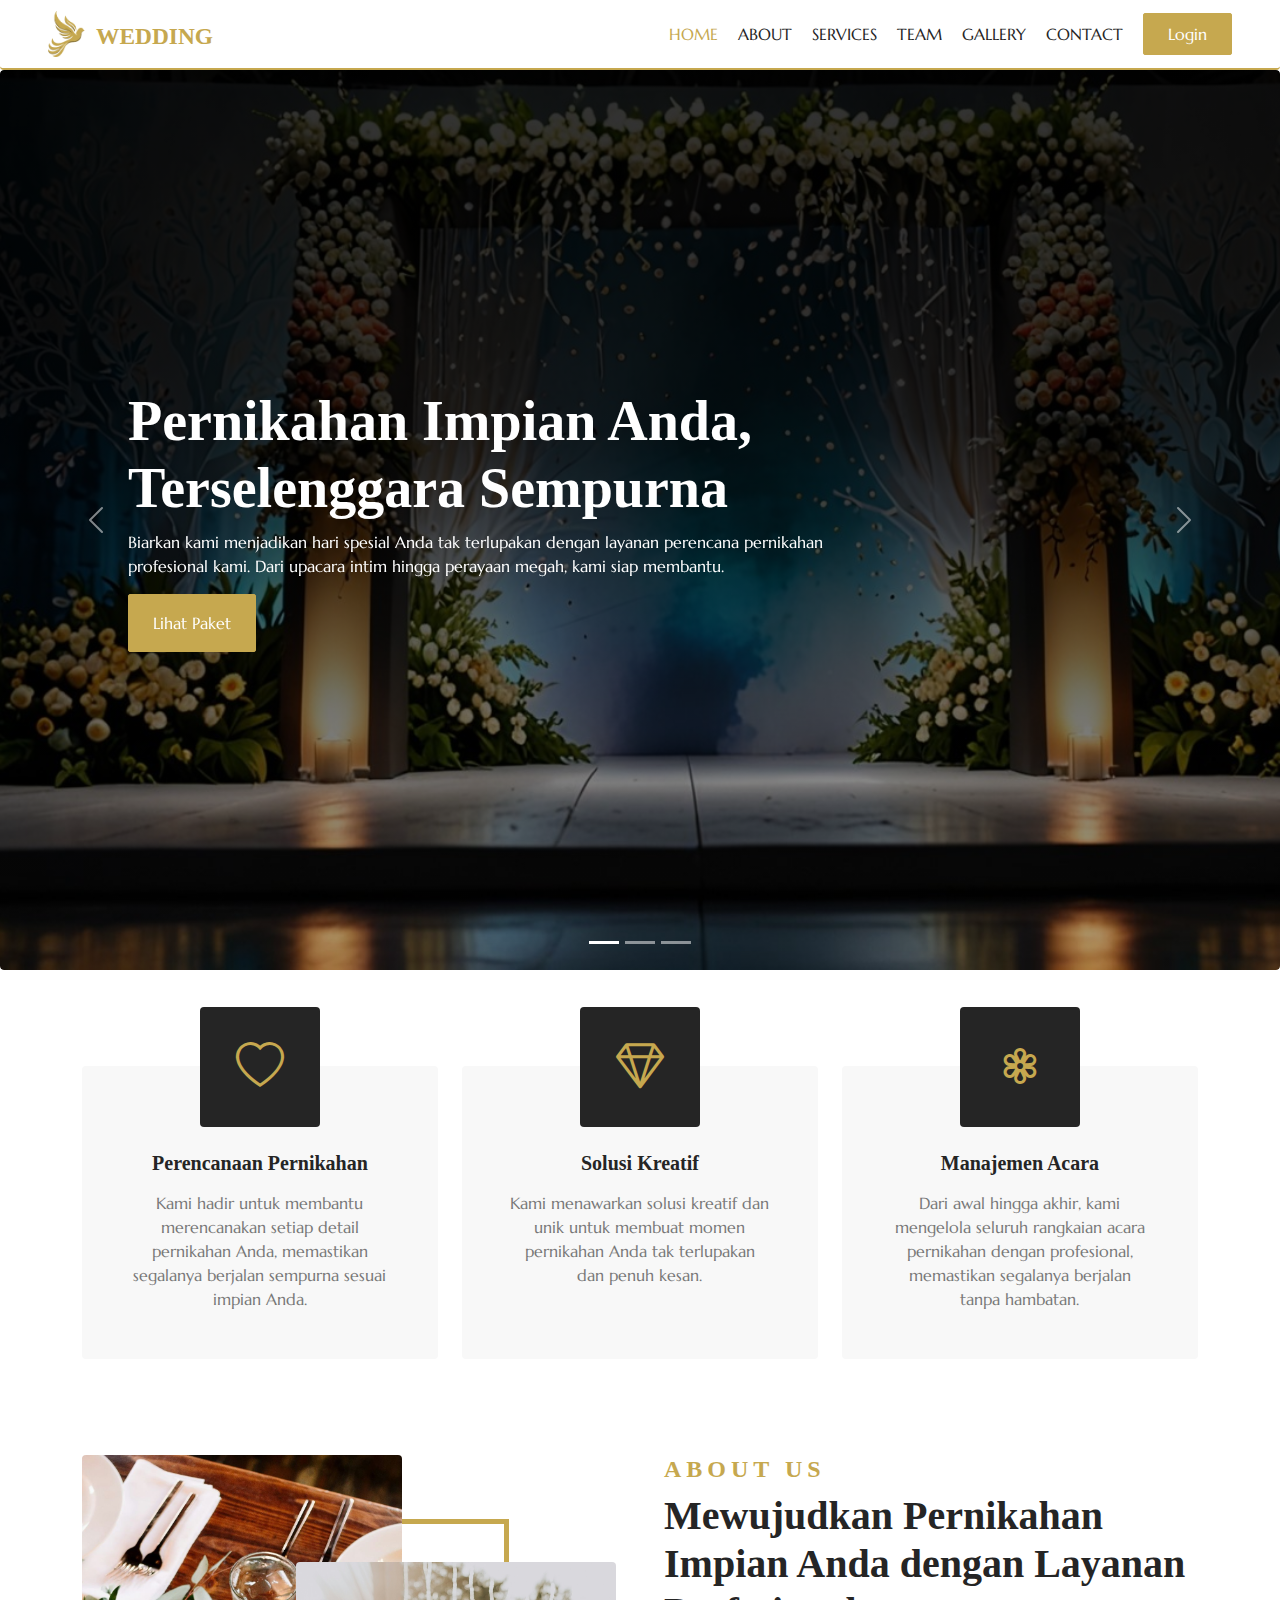
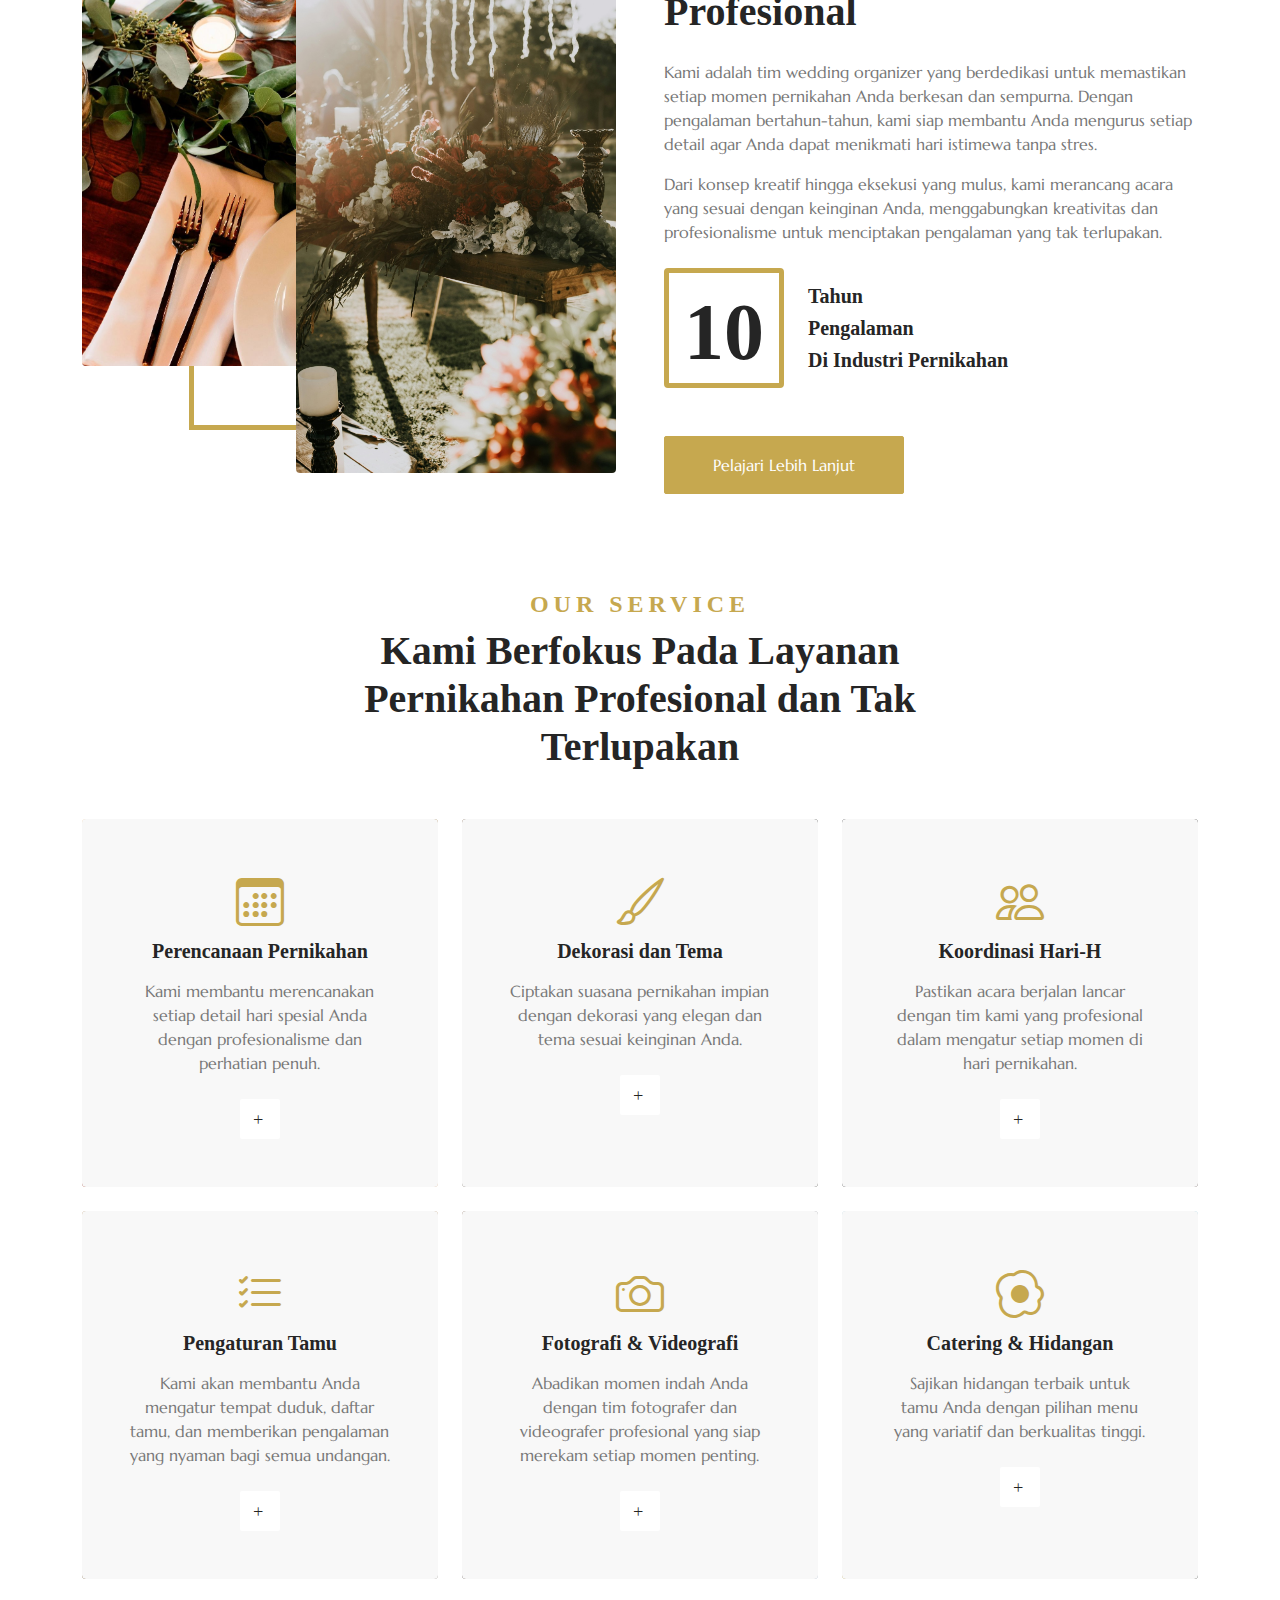
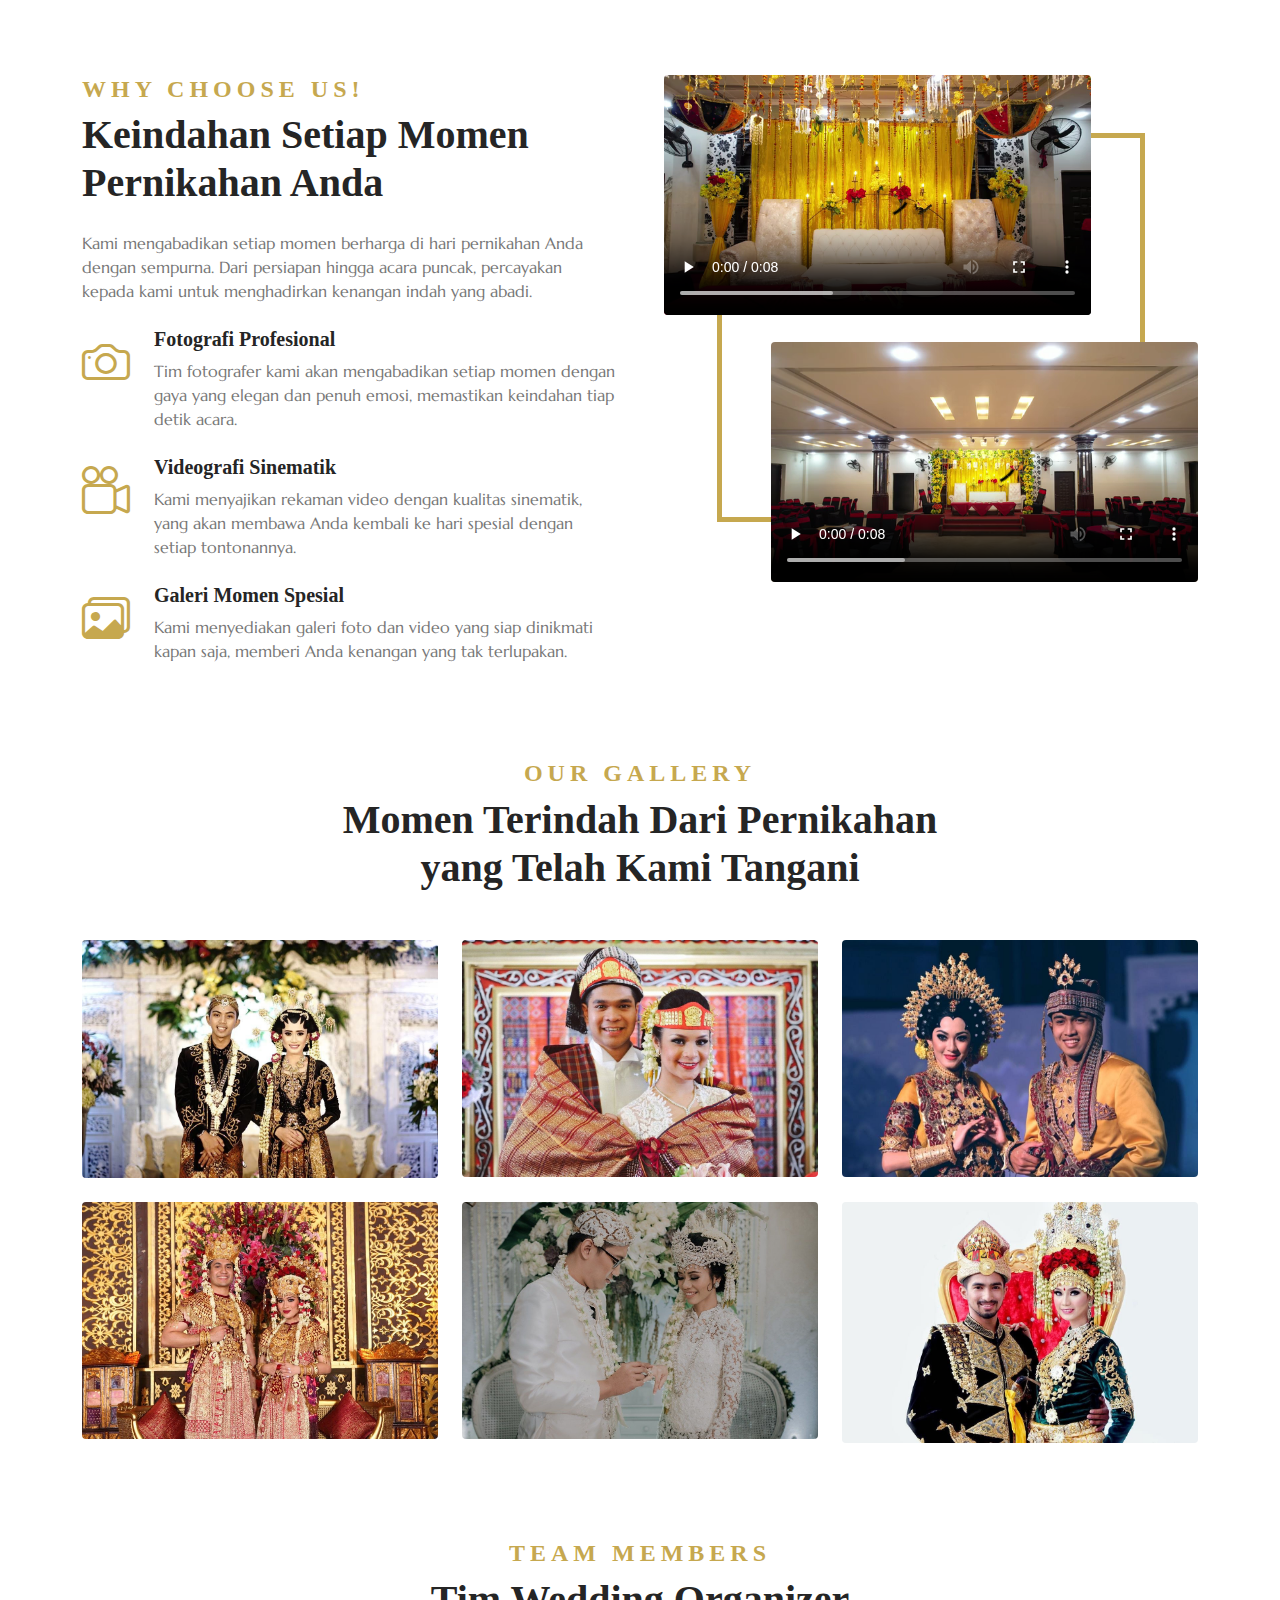
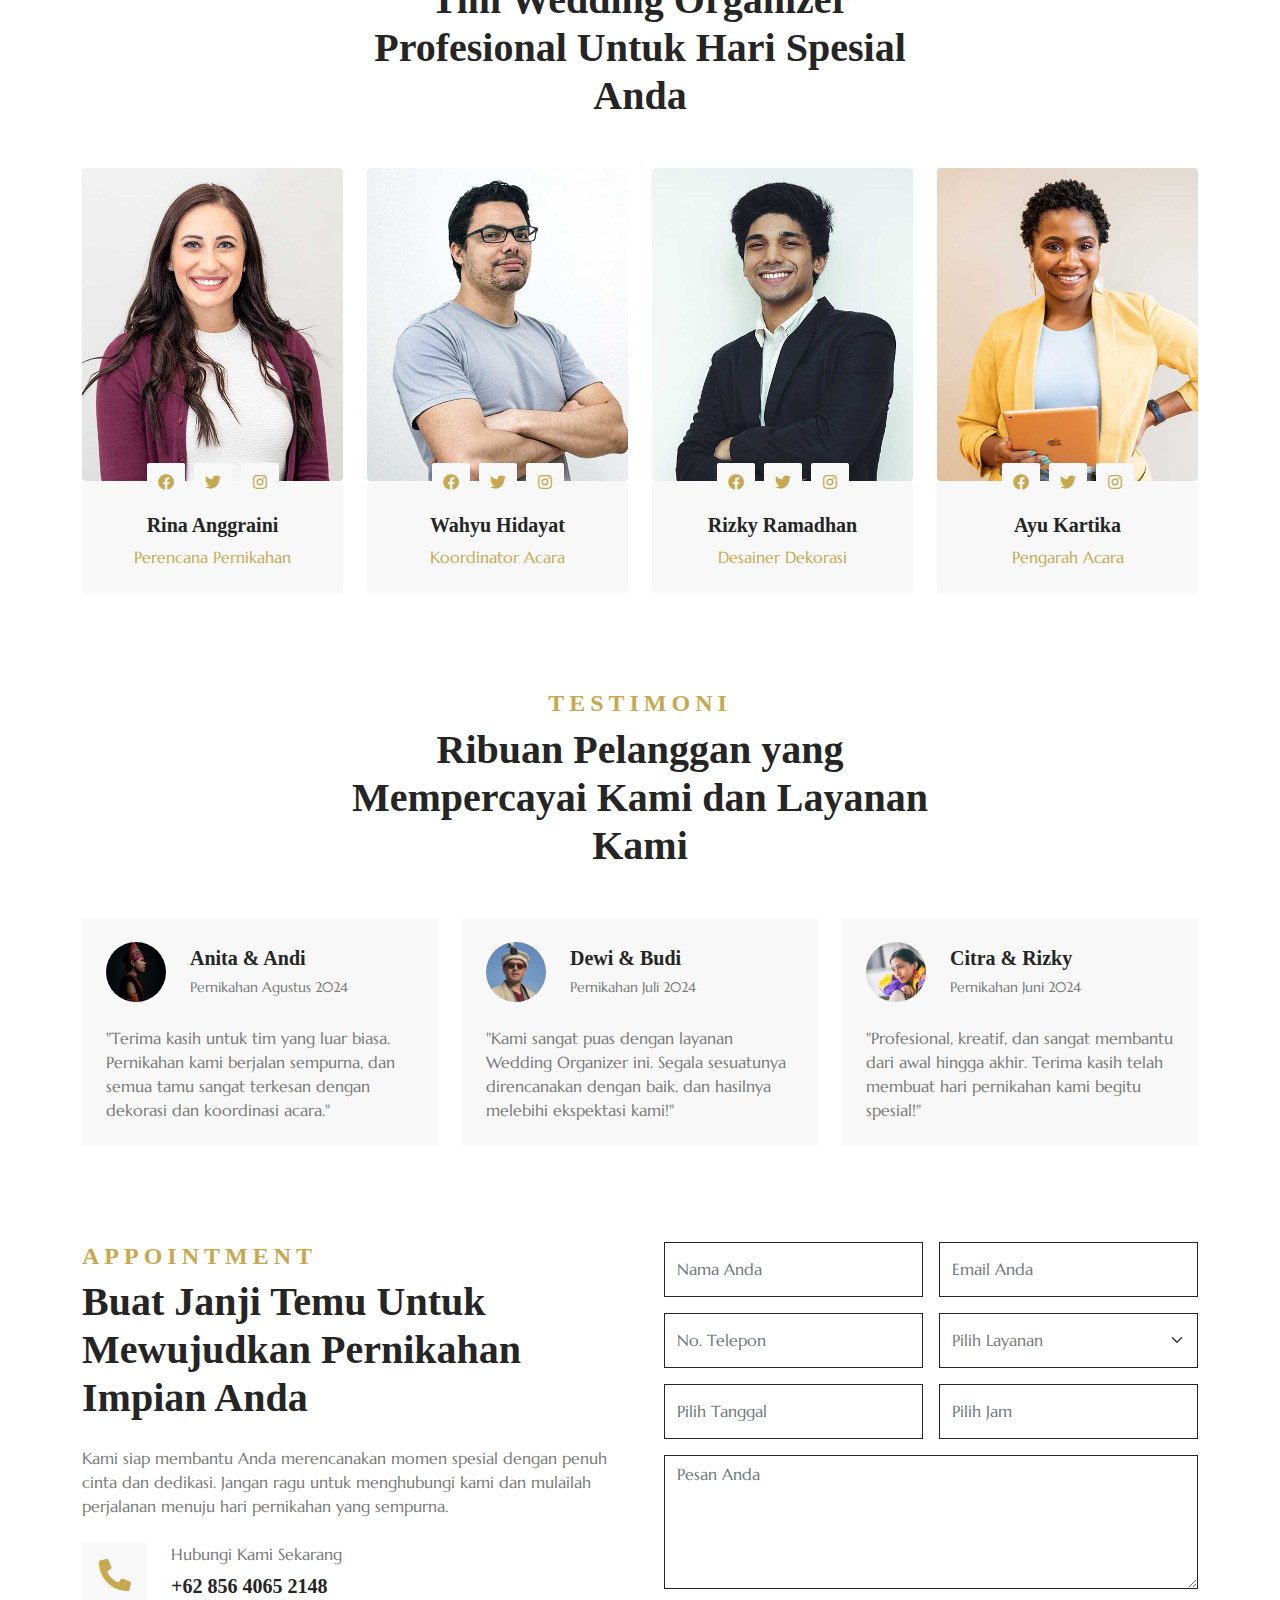
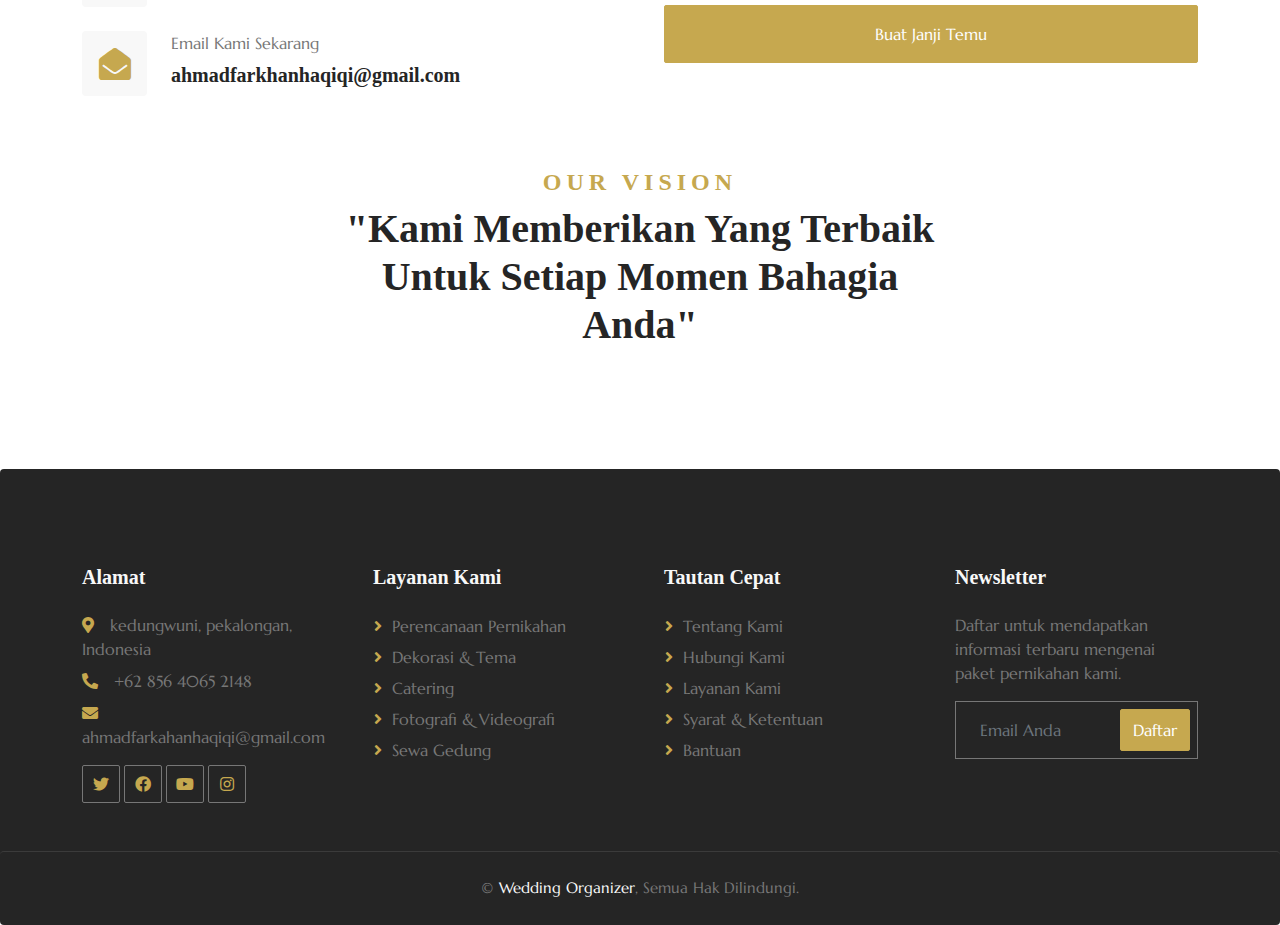
<file: index.html>
<!DOCTYPE html>
<html lang="en">
<head>
    <meta charset="utf-8">
    <title>Wedding Organizer - Home</title>
    <meta content="width=device-width, initial-scale=1.0" name="viewport">
    <meta content="" name="keywords">
    <meta content="" name="description">

    <!-- Favicon -->
    <link href="img/icons/logo.png" rel="icon">

    <!-- Google Web Fonts -->
    <link rel="preconnect" href="https://fonts.googleapis.com">
    <link rel="preconnect" href="https://fonts.gstatic.com" crossorigin>
    <link href="https://fonts.googleapis.com/css2?family=Great+Vibes&family=Marcellus&display=swap" rel="stylesheet">

    <!-- Icon Font Stylesheet -->
    <link href="https://cdnjs.cloudflare.com/ajax/libs/font-awesome/5.10.0/css/all.min.css" rel="stylesheet">
    <link rel="stylesheet" href="https://cdn.jsdelivr.net/npm/bootstrap-icons@1.11.3/font/bootstrap-icons.min.css">

    <!-- Boostraps Stylesheet -->
    <link href="css/bootstrap.min.css" rel="stylesheet">

    <!-- CSS Stylesheet -->
    <link href="css/style.css" rel="stylesheet">
</head>
<body>
    <!-- Navbar Start -->
    <nav class="navbar navbar-expand-lg bg-white navbar-light sticky-top py-lg-0 px-lg-5  " >
        <a href="index.html" class="navbar-brand d-flex ms-4 ms-lg-0">
            <img class="me-2" src="img/icons/logo.png" alt="" style="width: 40px;">
            <h3 class="text-primary m-0 mt-2">WEDDING</h3>
        </a>
        <button type="button" class="navbar-toggler me-4" data-bs-toggle="collapse" data-bs-target="#navbarCollapse">
            <span class="navbar-toggler-icon"></span>
        </button>
        <div class="collapse navbar-collapse" id="navbarCollapse">
            <div class="navbar-nav ms-auto p-4 p-lg-0 d-flex align-items-center">
                <a href="index.html" class="nav-item nav-link active">Home</a>
                <a href="about.html" class="nav-item nav-link">About</a>
                <a href="service.html" class="nav-item nav-link">Services</a>
                <a href="team.html" class="nav-item nav-link">Team</a>
                <a href="gallery.html" class="nav-item nav-link">Gallery</a>
                <a href="contact.html" class="nav-item nav-link">Contact</a>
                <a href="login-register.html" class="btn btn-primary w-100 py-2 px-4">Login</a>
            </div>
        </div>
    </nav>
    <!-- Navbar End -->

    <!-- Carousel Start -->
    <div class="container-fluid p-0 m-0">
        <div id="carouselExampleIndicators" class="carousel slide" data-bs-ride="carousel">
            <div class="carousel-indicators">
                <button type="button" data-bs-target="#carouselExampleIndicators" data-bs-slide-to="0" class="active" aria-current="true" aria-label="Slide 1"></button>
                <button type="button" data-bs-target="#carouselExampleIndicators" data-bs-slide-to="1" aria-label="Slide 2"></button>
                <button type="button" data-bs-target="#carouselExampleIndicators" data-bs-slide-to="2" aria-label="Slide 3"></button>
            </div>
            <div class="carousel-inner">
                <div class="carousel-item active">
                    <img src="img/carousel-1.jpg" class="img-fluid w-100 h-full" alt="...">
                    <div class="overlay"></div>
                    <div class="carousel-caption d-flex flex-column align-items-start justify-content-center top-0 bottom-0">
                        <h1 class="display-4 text-white">Pernikahan Impian Anda, Terselenggara Sempurna</h1>
                        <p class="fs-6 fw-medium text-white">Biarkan kami menjadikan hari spesial Anda tak terlupakan dengan layanan perencana pernikahan profesional kami. Dari upacara intim hingga perayaan megah, kami siap membantu.</p>
                        <a href="service.html#pricing" class="btn btn-primary py-3 px-4">Lihat Paket</a>
                    </div>
                </div>
                <div class="carousel-item">
                    <img src="img/carousel-2.jpg" class="img-fluid w-100" alt="...">
                    <div class="overlay"></div>
                    <div class="carousel-caption text-start d-flex flex-column align-items-start justify-content-center top-0 bottom-0">
                        <h1 class="display-4 text-white">Pengalaman Pernikahan yang Disesuaikan</h1>
                        <p class="fs-6 fw-medium text-white">Kami ahli dalam menciptakan pengalaman pernikahan yang dipersonalisasi, memastikan setiap detail mencerminkan kisah cinta unik Anda.</p>
                        <a href="service.html#pricing" class="btn btn-primary py-3 px-4">Lihat Paket</a>
                    </div>
                </div>
                <div class="carousel-item">
                    <img src="img/carousel-3.jpg" class="img-fluid w-100" alt="...">
                    <div class="overlay"></div>
                    <div class="carousel-caption text-start d-flex flex-column align-items-start justify-content-center top-0 bottom-0">
                        <h1 class="display-4 text-white">Pernikahan Berkesan, Tanpa Stres</h1>
                        <p class="fs-6 fw-medium text-white">Biarkan kami yang mengurus segalanya, sehingga Anda bisa menikmati hari istimewa Anda. Mulai dari pemilihan tempat hingga dekorasi, semua kami atur untuk Anda.</p>
                        <a href="contact.html" class="btn btn-primary py-3 px-4">Hubungi Kami</a>
                    </div>
                </div>
            </div>
            <button class="carousel-control-prev" type="button" data-bs-target="#carouselExampleIndicators" data-bs-slide="prev">
                <span class="carousel-control-prev-icon" aria-hidden="true"></span>
                <span class="visually-hidden">Sebelumnya</span>
            </button>
            <button class="carousel-control-next" type="button" data-bs-target="#carouselExampleIndicators" data-bs-slide="next">
                <span class="carousel-control-next-icon" aria-hidden="true"></span>
                <span class="visually-hidden">Selanjutnya</span>
            </button>
        </div>
    </div>
    <!-- Carousel End -->

    <!-- Facts Start -->
    <div class="container-xxl py-5">
        <div class="container pt-5">
            <div class="row g-4">
                <div class="col-lg-4 col-md-6 " >
                    <div class="fact-item text-center bg-light h-100 p-5 pt-0">
                        <div class="fact-icon">
                            <i class="bi bi-heart"></i>
                        </div>
                        <h5 class="mb-3">Perencanaan Pernikahan</h5>
                        <p class="mb-0">Kami hadir untuk membantu merencanakan setiap detail pernikahan Anda, memastikan segalanya berjalan sempurna sesuai impian Anda.</p>
                    </div>
                </div>
                <div class="col-lg-4 col-md-6 " data--delay="0.3s">
                    <div class="fact-item text-center bg-light h-100 p-5 pt-0">
                        <div class="fact-icon">
                            <i class="bi bi-gem"></i>
                        </div>
                        <h5 class="mb-3">Solusi Kreatif</h5>
                        <p class="mb-0">Kami menawarkan solusi kreatif dan unik untuk membuat momen pernikahan Anda tak terlupakan dan penuh kesan.</p>
                    </div>
                </div>
                <div class="col-lg-4 col-md-6 " >
                    <div class="fact-item text-center bg-light h-100 p-5 pt-0">
                        <div class="fact-icon">
                            <i class="bi bi-flower3"></i>
                        </div>
                        <h5 class="mb-3">Manajemen Acara</h5>
                        <p class="mb-0">Dari awal hingga akhir, kami mengelola seluruh rangkaian acara pernikahan dengan profesional, memastikan segalanya berjalan tanpa hambatan.</p>
                    </div>
                </div>
            </div>
        </div>
    </div>
    <!-- Facts End -->
    
    <!-- About Start -->
    <div class="container-xxl py-5">
        <div class="container">
            <div class="row g-5">
                <div class="col-lg-6  " >
                    <div class="about-img">
                        <img class="img-fluid" src="img/about-1.jpg">
                        <img class="img-fluid" src="img/about-2.jpg">
                    </div>
                </div>
                <div class="col-lg-6  " >
                    <h4 class="section-title">About Us</h4>
                    <h1 class="display-6 mb-4">Mewujudkan Pernikahan Impian Anda dengan Layanan Profesional</h1>
                    <p>Kami adalah tim wedding organizer yang berdedikasi untuk memastikan setiap momen pernikahan Anda berkesan dan sempurna. Dengan pengalaman bertahun-tahun, kami siap membantu Anda mengurus setiap detail agar Anda dapat menikmati hari istimewa tanpa stres.</p>
                    <p class="mb-4">Dari konsep kreatif hingga eksekusi yang mulus, kami merancang acara yang sesuai dengan keinginan Anda, menggabungkan kreativitas dan profesionalisme untuk menciptakan pengalaman yang tak terlupakan.</p>
                    <div class="d-flex align-items-center mb-5">
                        <div class="d-flex flex-shrink-0 align-items-center justify-content-center border border-5 border-primary" style="width: 120px; height: 120px;">
                            <h1 class="display-1 mb-n2" data-toggle="counter-up">10</h1>
                        </div>
                        <div class="ps-4">
                            <h5>Tahun</h5>
                            <h5>Pengalaman</h5>
                            <h5 class="mb-0">Di Industri Pernikahan</h5>
                        </div>
                    </div>
                    <a class="btn btn-primary py-3 px-5" href="">Pelajari Lebih Lanjut</a>
                </div>
            </div>
        </div>
    </div>
    <!-- About End -->

    <!-- Service Start -->
    <div class="container-xxl py-5">
        <div class="container">
            <div class="text-center mx-auto mb-5 "  style="max-width: 600px;">
                <h4 class="section-title">Our Service</h4>
                <h1 class="display-6 mb-4">Kami Berfokus Pada Layanan Pernikahan Profesional dan Tak Terlupakan</h1>
            </div>
            <div class="row g-4">
                <div class="col-lg-4 col-md-6 " >
                    <div class="service-item d-flex position-relative text-center h-100">
                        <img class="bg-img" src="img/service-1.jpg" alt="Wedding Service 1">
                        <div class="service-text p-5">
                            <i class="bi bi-calendar3"></i>
                            <h5 class="mb-3">Perencanaan Pernikahan</h5>
                            <p class="mb-4">Kami membantu merencanakan setiap detail hari spesial Anda dengan profesionalisme dan perhatian penuh.</p>
                            <a class="btn" href="about.html"><span class="me-3">+</span>Selengkapnya</a>
                        </div>
                    </div>
                </div>
                <div class="col-lg-4 col-md-6 " data--delay="0.3s">
                    <div class="service-item d-flex position-relative text-center h-100">
                        <img class="bg-img" src="img/service-2.jpg" alt="Wedding Service 2">
                        <div class="service-text p-5">
                            <i class="bi bi-brush"></i>
                            <h5 class="mb-3">Dekorasi dan Tema</h5>
                            <p class="mb-4">Ciptakan suasana pernikahan impian dengan dekorasi yang elegan dan tema sesuai keinginan Anda.</p>
                            <a class="btn" href=""><span class="me-3">+</span>Selengkapnya</a>
                        </div>
                    </div>
                </div>
                <div class="col-lg-4 col-md-6 " >
                    <div class="service-item d-flex position-relative text-center h-100">
                        <img class="bg-img" src="img/service-3.jpg" alt="Wedding Service 3">
                        <div class="service-text p-5">
                            <i class="bi bi-people "></i>
                            <h5 class="mb-3">Koordinasi Hari-H</h5>
                            <p class="mb-4">Pastikan acara berjalan lancar dengan tim kami yang profesional dalam mengatur setiap momen di hari pernikahan.</p>
                            <a class="btn" href=""><span class="me-3">+</span>Selengkapnya</a>
                        </div>
                    </div>
                </div>
                <div class="col-lg-4 col-md-6 " >
                    <div class="service-item d-flex position-relative text-center h-100">
                        <img class="bg-img" src="img/service-4.jpg" alt="Wedding Service 4">
                        <div class="service-text p-5">
                            <i class="bi bi-list-check"></i>
                            <h5 class="mb-3">Pengaturan Tamu</h5>
                            <p class="mb-4">Kami akan membantu Anda mengatur tempat duduk, daftar tamu, dan memberikan pengalaman yang nyaman bagi semua undangan.</p>
                            <a class="btn" href=""><span class="me-3">+</span>Selengkapnya</a>
                        </div>
                    </div>
                </div>
                <div class="col-lg-4 col-md-6 " data--delay="0.3s">
                    <div class="service-item d-flex position-relative text-center h-100">
                        <img class="bg-img" src="img/service-5.jpg" alt="Wedding Service 5">
                        <div class="service-text p-5">
                            <i class="bi bi-camera"></i>
                            <h5 class="mb-3">Fotografi & Videografi</h5>
                            <p class="mb-4">Abadikan momen indah Anda dengan tim fotografer dan videografer profesional yang siap merekam setiap momen penting.</p>
                            <a class="btn" href=""><span class="me-3">+</span>Selengkapnya</a>
                        </div>
                    </div>
                </div>
                <div class="col-lg-4 col-md-6 " >
                    <div class="service-item d-flex position-relative text-center h-100">
                        <img class="bg-img" src="img/service-6.jpg" alt="Catering & Hidangan">
                        <div class="service-text p-5">
                            <i class="bi bi-egg-fried"></i>
                            <h5 class="mb-3">Catering & Hidangan</h5>
                            <p class="mb-4">Sajikan hidangan terbaik untuk tamu Anda dengan pilihan menu yang variatif dan berkualitas tinggi.</p>
                            <a class="btn" href=""><span class="me-3">+</span>Selengkapnya</a>
                        </div>
                    </div>
                </div>                
            </div>
        </div>
    </div>
    <!-- Service End -->

    <!-- Feature Start -->
    <div class="container-xxl py-5">
        <div class="container">
            <div class="row g-5">
                <div class="col-lg-6" >
                    <h4 class="section-title">Why Choose Us!</h4>
                    <h1 class="display-6 mb-4">Keindahan Setiap Momen Pernikahan Anda</h1>
                    <p class="mb-4">Kami mengabadikan setiap momen berharga di hari pernikahan Anda dengan sempurna. Dari persiapan hingga acara puncak, percayakan kepada kami untuk menghadirkan kenangan indah yang abadi.</p>
                    <div class="row g-4">
                        <div class="col-12">
                            <div class="d-flex align-items-start">
                                <i class="bi bi-camera feature-icon"></i>
                                <div class="ms-4">
                                    <h5>Fotografi Profesional</h5>
                                    <p class="mb-0">Tim fotografer kami akan mengabadikan setiap momen dengan gaya yang elegan dan penuh emosi, memastikan keindahan tiap detik acara.</p>
                                </div>
                            </div>
                        </div>
                        <div class="col-12">
                            <div class="d-flex align-items-start">
                                <i class="bi bi-camera-reels feature-icon"></i>
                                <div class="ms-4">
                                    <h5>Videografi Sinematik</h5>
                                    <p class="mb-0">Kami menyajikan rekaman video dengan kualitas sinematik, yang akan membawa Anda kembali ke hari spesial dengan setiap tontonannya.</p>
                                </div>
                            </div>
                        </div>
                        <div class="col-12">
                            <div class="d-flex align-items-start">
                                <i class="bi bi-images feature-icon"></i>
                                <div class="ms-4">
                                    <h5>Galeri Momen Spesial</h5>
                                    <p class="mb-0">Kami menyediakan galeri foto dan video yang siap dinikmati kapan saja, memberi Anda kenangan yang tak terlupakan.</p>
                                </div>
                            </div>
                        </div>
                    </div>
                </div>
                <div class="col-lg-6 ">
                    <div class="feature-video w-100 h-100">
                        <video class="img-fluid" controls>
                            <source src="video/video-2.mp4" type="video/mp4">
                        </video>
                        <video class="img-fluid" controls>
                            <source src="video/video-1.mp4" type="video/mp4">
                        </video>
                    </div>
                </div>
            </div>
        </div>
    </div>
    <!-- Feture End -->

    <!-- Gallery Start -->
    <div class="container-xxl py-5">
        <div class="container">
            <div class="text-center mx-auto mb-5 "  style="max-width: 600px;">
                <h4 class="section-title">Our Gallery</h4>
                <h1 class="display-6 mb-4">Momen Terindah Dari Pernikahan yang Telah Kami Tangani</h1>
            </div>
            <div class="row g-4">
                <div class="col-lg-4 col-md-6 " >
                    <div class="gallery-item position-relative">
                        <img class="img-fluid" src="img/gallery-1.jpg" alt="Wedding Event">
                        <div class="gallery-overlay">
                            <h4 class="text-white mb-3">Pernikahan Adat Jawa</h4>
                            <span class="text-white">Yogyakarta, 2024</span>
                        </div>
                    </div>
                </div>
                <div class="col-lg-4 col-md-6 " data--delay="0.3s">
                    <div class="gallery-item position-relative">
                        <img class="img-fluid" src="img/gallery-2.jpg" alt="Wedding Event">
                        <div class="gallery-overlay">
                            <h4 class="text-white mb-3">Pernikahan Adat Batak</h4>
                            <span class="text-white">Sumatera Utara, 2024</span>
                        </div>
                    </div>
                </div>
                <div class="col-lg-4 col-md-6 " >
                    <div class="gallery-item position-relative">
                        <img class="img-fluid" src="img/gallery-3.jpg" alt="Wedding Event">
                        <div class="gallery-overlay">
                            <h4 class="text-white mb-3">Pernikahan Adat Bugis-</h4>
                            <span class="text-white">Makassar, 2023</span>
                        </div>
                    </div>
                </div>
                <div class="col-lg-4 col-md-6 " >
                    <div class="gallery-item position-relative">
                        <img class="img-fluid" src="img/gallery-4.jpg" alt="Wedding Event">
                        <div class="gallery-overlay">
                            <h4 class="text-white mb-3">Pernikahan Adat Palembang</h4>
                            <span class="text-white">Palembang, 2021</span>
                        </div>
                    </div>
                </div>
                <div class="col-lg-4 col-md-6 " data--delay="0.3s">
                    <div class="gallery-item position-relative">
                        <img class="img-fluid" src="img/gallery-5.jpg" alt="Wedding Event">
                        <div class="gallery-overlay">
                            <h4 class="text-white mb-3">Pernikahan Sunda</h4>
                            <span class="text-white">Bandung, 2020</span>
                        </div>
                    </div>
                </div>
                <div class="col-lg-4 col-md-6 " >
                    <div class="gallery-item position-relative">
                        <img class="img-fluid" src="img/gallery-6.jpg" alt="Wedding Event">
                        <div class="gallery-overlay">
                            <h4 class="text-white mb-3">Pernikahan Adat Aceh</h4>
                            <span class="text-white">Aceh, 2020</span>
                        </div>
                    </div>
                </div>
            </div>
        </div>
    </div>    
    <!-- Gallery End -->

    <!-- Team Start -->
    <div class="container-xxl py-5">
        <div class="container">
            <div class="text-center mx-auto mb-5 "  style="max-width: 600px;">
                <h4 class="section-title">Team Members</h4>
                <h1 class="display-6 mb-4">Tim Wedding Organizer Profesional Untuk Hari Spesial Anda</h1>
            </div>
            <div class="row g-0 team-items">
                <div class="col-lg-3 col-md-6">
                    <div class="team-item position-relative">
                        <div class="position-relative">
                            <img class="img-fluid" src="img/team-1.jpg" alt="Team Member">
                            <div class="team-social text-center">
                                <a class="btn btn-square" href="https://www.facebook.com/farkhan.farkhan.5203?mibextid=rS40aB7S9Ucbxw6v"><i class="fab fa-facebook"></i></a>
                                <a class="btn btn-square" href="https://x.com/"><i class="fab fa-twitter"></i></a>
                                <a class="btn btn-square" href="https://www.instagram.com/farkhan_haqi?igsh=YzljYTk1ODg3Zg=="><i class="fab fa-instagram"></i></a>
                            </div>
                        </div>
                        <div class="bg-light text-center p-4">
                            <h5 class="mt-2">Rina Anggraini</h5>
                            <span class="text-primary fs-6">Perencana Pernikahan</span>
                        </div>
                    </div>
                </div>
                <div class="col-lg-3 col-md-6" data--delay="0.3s">
                    <div class="team-item position-relative">
                        <div class="position-relative">
                            <img class="img-fluid" src="img/team-2.jpg" alt="Team Member">
                            <div class="team-social text-center">
                                <a class="btn btn-square" href="https://www.facebook.com/farkhan.farkhan.5203?mibextid=rS40aB7S9Ucbxw6v"><i class="fab fa-facebook"></i></a>
                                <a class="btn btn-square" href="https://x.com/"><i class="fab fa-twitter"></i></a>
                                <a class="btn btn-square" href="https://www.instagram.com/farkhan_haqi?igsh=YzljYTk1ODg3Zg=="><i class="fab fa-instagram"></i></a>
                            </div>
                        </div>
                        <div class="bg-light text-center p-4">
                            <h5 class="mt-2">Wahyu Hidayat</h5>
                            <span class="text-primary fs-6">Koordinator Acara</span>
                        </div>
                    </div>
                </div>
                <div class="col-lg-3 col-md-6" >
                    <div class="team-item position-relative">
                        <div class="position-relative">
                            <img class="img-fluid" src="img/team-3.jpg" alt="Team Member">
                            <div class="team-social text-center">
                                <a class="btn btn-square" href="https://www.facebook.com/farkhan.farkhan.5203?mibextid=rS40aB7S9Ucbxw6v"><i class="fab fa-facebook"></i></a>
                                <a class="btn btn-square" href="https://x.com/"><i class="fab fa-twitter"></i></a>
                                <a class="btn btn-square" href="https://www.instagram.com/farkhan_haqi?igsh=YzljYTk1ODg3Zg=="><i class="fab fa-instagram"></i></a>
                            </div>
                        </div>
                        <div class="bg-light text-center p-4">
                            <h5 class="mt-2">Rizky Ramadhan</h5>
                            <span class="text-primary fs-6">Desainer Dekorasi</span>
                        </div>
                    </div>
                </div>
                <div class="col-lg-3 col-md-6" data--delay="0.7s">
                    <div class="team-item position-relative">
                        <div class="position-relative">
                            <img class="img-fluid" src="img/team-4.jpg" alt="Team Member">
                            <div class="team-social text-center">
                                <a class="btn btn-square" href="https://www.facebook.com/farkhan.farkhan.5203?mibextid=rS40aB7S9Ucbxw6v"><i class="fab fa-facebook"></i></a>
                                <a class="btn btn-square" href="https://x.com/"><i class="fab fa-twitter"></i></a>
                                <a class="btn btn-square" href="https://www.instagram.com/farkhan_haqi?igsh=YzljYTk1ODg3Zg=="><i class="fab fa-instagram"></i></a>
                            </div>
                        </div>
                        <div class="bg-light text-center p-4">
                            <h5 class="mt-2">Ayu Kartika</h5>
                            <span class="text-primary fs-6">Pengarah Acara</span>
                        </div>
                    </div>
                </div>
            </div>
        </div>
    </div>    
    <!-- Team End -->

    <!-- Testimonial Start -->
    <div class="container-xxl py-5">
        <div class="container">
            <div class="text-center mx-auto mb-5 "  style="max-width: 600px;">
                <h4 class="section-title">Testimoni</h4>
                <h1 class="display-6 mb-4">Ribuan Pelanggan yang Mempercayai Kami dan Layanan Kami</h1>
            </div>
            <div class="row g-4">
                <div class="col-lg-4 " >
                    <div class="testimonial-item bg-light p-4">
                        <div class="d-flex align-items-center mb-4">
                            <img class="img-fluid rounded-circle" src="img/testimonial-1.jpg" alt="Testimoni" style="width: 60px; height: 60px;">
                            <div class="ps-4">
                                <h5 class="mb-1">Anita & Andi</h5>
                                <small>Pernikahan Agustus 2024</small>
                            </div>
                        </div>
                        <p class="mb-0">"Terima kasih untuk tim yang luar biasa. Pernikahan kami berjalan sempurna, dan semua tamu sangat terkesan dengan dekorasi dan koordinasi acara."</p>
                    </div>
                </div>
                <div class="col-lg-4 " data--delay="0.3s">
                    <div class="testimonial-item bg-light p-4">
                        <div class="d-flex align-items-center mb-4">
                            <img class="img-fluid rounded-circle" src="img/testimonial-2.jpg" alt="Testimoni" style="width: 60px; height: 60px;">
                            <div class="ps-4">
                                <h5 class="mb-1">Dewi & Budi</h5>
                                <small>Pernikahan Juli 2024</small>
                            </div>
                        </div>
                        <p class="mb-0">"Kami sangat puas dengan layanan Wedding Organizer ini. Segala sesuatunya direncanakan dengan baik, dan hasilnya melebihi ekspektasi kami!"</p>
                    </div>
                </div>
                <div class="col-lg-4 " >
                    <div class="testimonial-item bg-light p-4">
                        <div class="d-flex align-items-center mb-4">
                            <img class="img-fluid rounded-circle" src="img/testimonial-3.jpg" alt="Testimoni" style="width: 60px; height: 60px;">
                            <div class="ps-4">
                                <h5 class="mb-1">Citra & Rizky</h5>
                                <small>Pernikahan Juni 2024</small>
                            </div>
                        </div>
                        <p class="mb-0">"Profesional, kreatif, dan sangat membantu dari awal hingga akhir. Terima kasih telah membuat hari pernikahan kami begitu spesial!"</p>
                    </div>
                </div>
            </div>
        </div>
    </div>
    <!-- Testimonial End --> 

    <!-- Appointment Start -->
    <div class="container-xxl py-5">
        <div class="container">
            <div class="row g-5">
                <div class="col-lg-6 " >
                    <h4 class="section-title">Appointment</h4>
                    <h1 class="display-6 mb-4">Buat Janji Temu Untuk Mewujudkan Pernikahan Impian Anda</h1>
                    <p class="mb-4">Kami siap membantu Anda merencanakan momen spesial dengan penuh cinta dan dedikasi. Jangan ragu untuk menghubungi kami dan mulailah perjalanan menuju hari pernikahan yang sempurna.</p>
                    <div class="row g-4">
                        <div class="col-12">
                            <div class="d-flex">
                                <div class="d-flex flex-shrink-0 align-items-center justify-content-center bg-light" style="width: 65px; height: 65px;">
                                    <i class="fa fa-2x fa-phone-alt text-primary"></i>
                                </div>
                                <div class="ms-4">
                                    <p class="mb-2">Hubungi Kami Sekarang</p>
                                    <h5 class="mb-0">+62 856 4065 2148</h5>
                                </div>
                            </div>
                        </div>
                        <div class="col-12">
                            <div class="d-flex">
                                <div class="d-flex flex-shrink-0 align-items-center justify-content-center bg-light" style="width: 65px; height: 65px;">
                                    <i class="fa fa-2x fa-envelope-open text-primary"></i>
                                </div>
                                <div class="ms-4">
                                    <p class="mb-2">Email Kami Sekarang</p>
                                    <h5 class="mb-0">ahmadfarkhanhaqiqi@gmail.com</h5>
                                </div>
                            </div>
                        </div>
                    </div>
                </div>
                <div class="col-lg-6 " >
                    <div class="row g-3">
                        <div class="col-12 col-sm-6">
                            <input type="text" class="form-control" placeholder="Nama Anda" style="height: 55px;">
                        </div>
                        <div class="col-12 col-sm-6">
                            <input type="email" class="form-control" placeholder="Email Anda" style="height: 55px;">
                        </div>
                        <div class="col-12 col-sm-6">
                            <input type="text" class="form-control" placeholder="No. Telepon" style="height: 55px;">
                        </div>
                        <div class="col-12 col-sm-6">
                            <select class="form-select" style="height: 55px;">
                                <option selected>Pilih Layanan</option>
                                <option value="1">Konsultasi Konsep</option>
                                <option value="2">Paket Pernikahan</option>
                                <option value="3">Dekorasi dan Venue</option>
                            </select>
                        </div>
                        <div class="col-12 col-sm-6">
                            <div class="date" id="date" data-target-input="nearest">
                                <input type="text"
                                    class="form-control datetimepicker-input"
                                    placeholder="Pilih Tanggal" data-target="#date" data-toggle="datetimepicker" style="height: 55px;">
                            </div>
                        </div>
                        <div class="col-12 col-sm-6">
                            <div class="time" id="time" data-target-input="nearest">
                                <input type="text"
                                    class="form-control datetimepicker-input"
                                    placeholder="Pilih Jam" data-target="#time" data-toggle="datetimepicker" style="height: 55px;">
                            </div>
                        </div>
                        <div class="col-12">
                            <textarea class="form-control" rows="5" placeholder="Pesan Anda"></textarea>
                        </div>
                        <div class="col-12">
                            <button class="btn btn-primary w-100 py-3" type="submit">Buat Janji Temu</button>
                        </div>
                    </div>
                </div>
            </div>
        </div>
    </div>    
    <!-- Appointment End -->

    <!-- Slogan Section Start-->
    <div class="container-xxl py-4">
        <div class="container">
            <div class="text-center mx-auto mb-5" style="max-width: 600px;">
                <h4 class="section-title">Our Vision</h4>
                <h1 class="slogan-text display-6 mb-4">"Kami Memberikan Yang Terbaik Untuk Setiap Momen Bahagia Anda"</h1>
            </div>
        </div>
    </div>
    <!-- Slogan Section End-->

    <!-- Footer Start -->
    <div class="container-fluid bg-dark text-body footer mt-5 pt-5 px-0  " >
        <div class="container py-5">
            <div class="row g-5">
                <div class="col-lg-3 col-md-6">
                    <h5 class="text-light mb-4">Alamat</h5>
                    <p class="mb-2"><i class="fa fa-map-marker-alt text-primary me-3"></i>kedungwuni, pekalongan, Indonesia</p>
                    <p class="mb-2"><i class="fa fa-phone-alt text-primary me-3"></i>+62 856 4065 2148</p>
                    <p class="mb-2"><i class="fa fa-envelope text-primary me-3"></i>ahmadfarkahanhaqiqi@gmail.com</p>
                    <div class="d-flex pt-2">
                        <a class="btn btn-square btn-outline-body me-1" href="https://x.com/"><i class="fab fa-twitter"></i></a>
                        <a class="btn btn-square btn-outline-body me-1" href="https://www.facebook.com/farkhan.farkhan.5203?mibextid=rS40aB7S9Ucbxw6v"><i class="fab fa-facebook"></i></a>
                        <a class="btn btn-square btn-outline-body me-1" href="https://www.youtube.com"><i class="fab fa-youtube"></i></a>
                        <a class="btn btn-square btn-outline-body me-0" href="https://www.instagram.com/farkhan_haqi?igsh=YzljYTk1ODg3Zg=="><i class="fab fa-instagram"></i></a>
                    </div>
                </div>
                <div class="col-lg-3 col-md-6">
                    <h5 class="text-light mb-4">Layanan Kami</h5>
                    <a class="btn btn-link" href="service.html">Perencanaan Pernikahan</a>
                    <a class="btn btn-link" href="service.html">Dekorasi & Tema</a>
                    <a class="btn btn-link" href="service.html">Catering</a>
                    <a class="btn btn-link" href="service.html">Fotografi & Videografi</a>
                    <a class="btn btn-link" href="service.html">Sewa Gedung</a>
                </div>
                <div class="col-lg-3 col-md-6">
                    <h5 class="text-light mb-4">Tautan Cepat</h5>
                    <a class="btn btn-link" href="about.html">Tentang Kami</a>
                    <a class="btn btn-link" href="contact.html">Hubungi Kami</a>
                    <a class="btn btn-link" href="service.html">Layanan Kami</a>
                    <a class="btn btn-link" href="">Syarat & Ketentuan</a>
                    <a class="btn btn-link" href="">Bantuan</a>
                </div>
                <div class="col-lg-3 col-md-6">
                    <h5 class="text-light mb-4">Newsletter</h5>
                    <p>Daftar untuk mendapatkan informasi terbaru mengenai paket pernikahan kami.</p>
                    <div class="position-relative mx-auto" style="max-width: 400px;">
                        <input class="form-control bg-transparent w-100 py-3 ps-4 pe-5" type="text" placeholder="Email Anda">
                        <a href="login-register.html" type="button" class="btn btn-primary py-2 position-absolute top-0 end-0 mt-2 me-2">Daftar</a>
                    </div>
                </div>
            </div>
        </div>
        <div class="container-fluid copyright">
            <div class="container">
                <div class="row">
                    <div class="col-md-13 text-center mb-3 mb-md-0">
                        &copy; <a href="#">Wedding Organizer</a>, Semua Hak Dilindungi.
                    </div>
                </div>
                </div>
            </div>
        </div>
    </div>    
    <!-- Footer End -->

    <!-- Back to Top -->
    <a href="#" class="btn btn-lg btn-primary btn-lg-square back-to-top"><i class="bi bi-arrow-up"></i></a>
    
    <!-- Template Javascript -->
    <script src="js/bootstrap.bundle.min.js"></script>
</body>
</html>
</file>
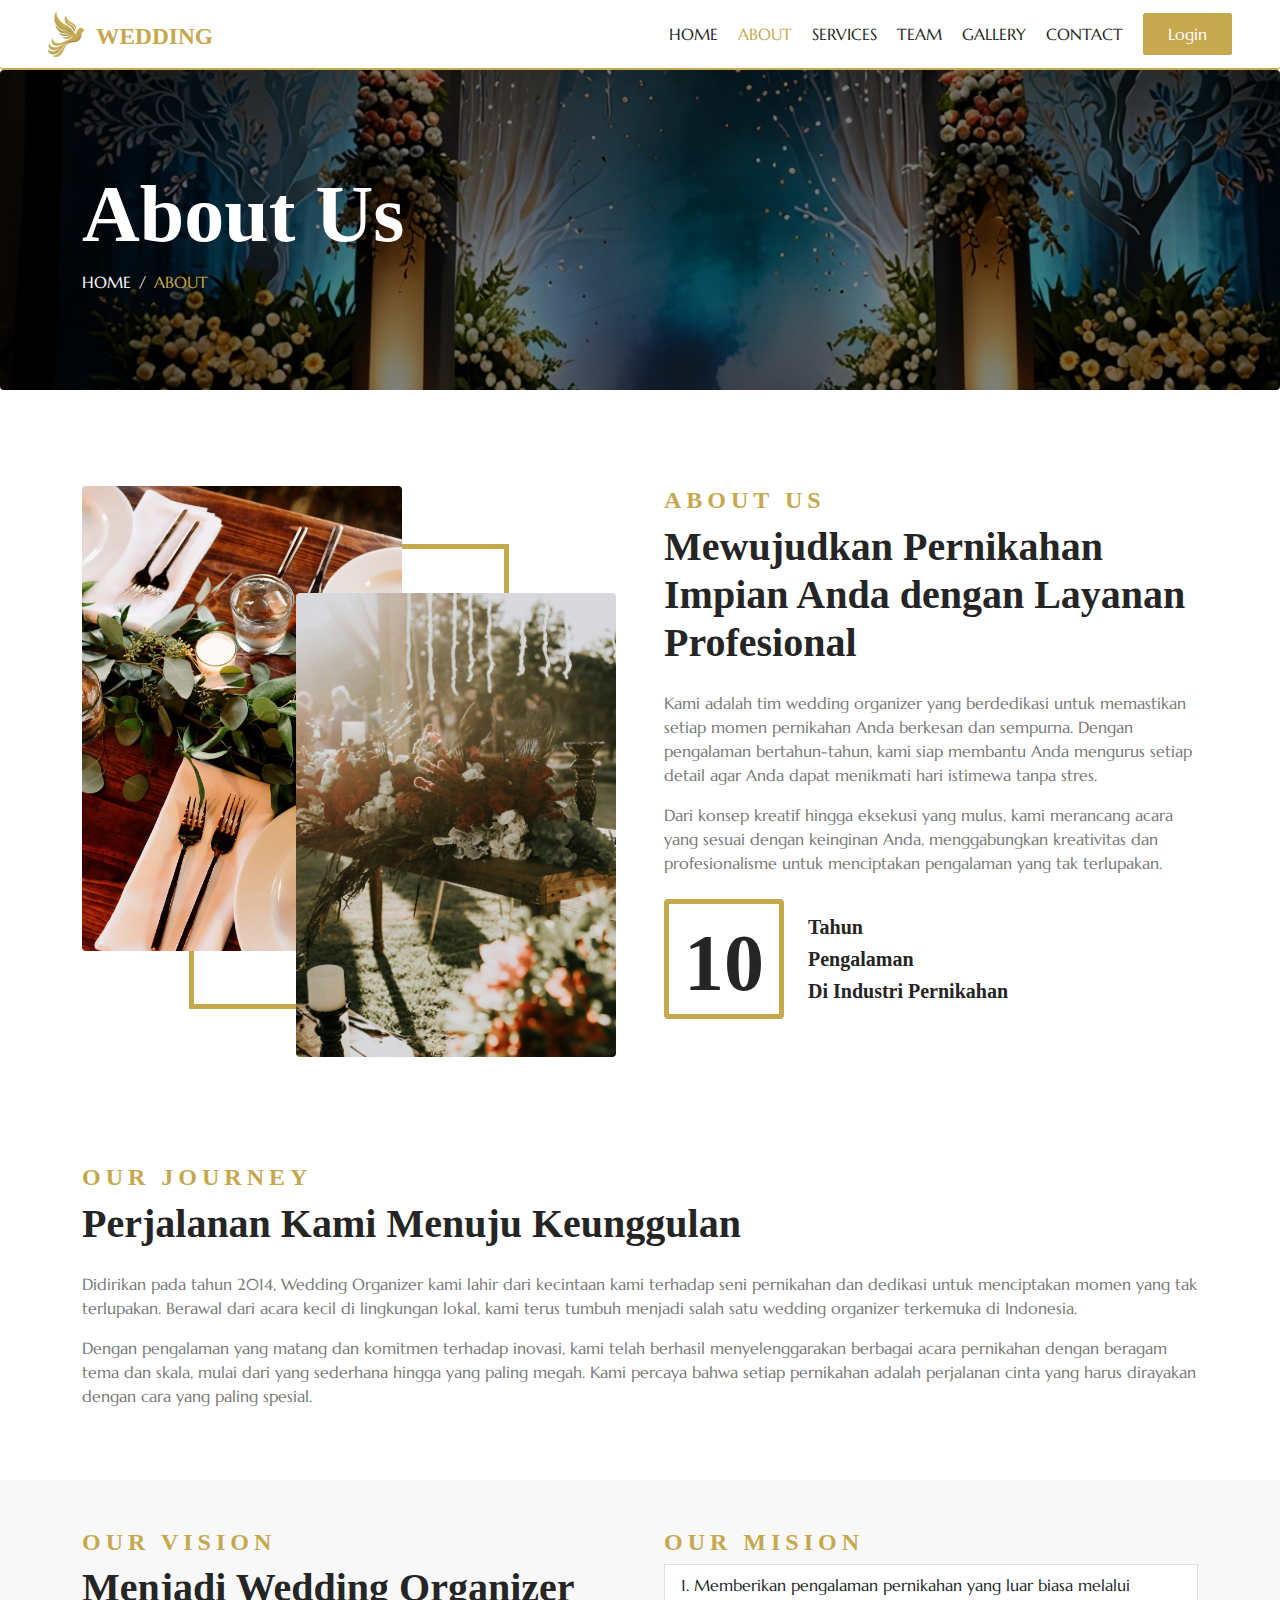
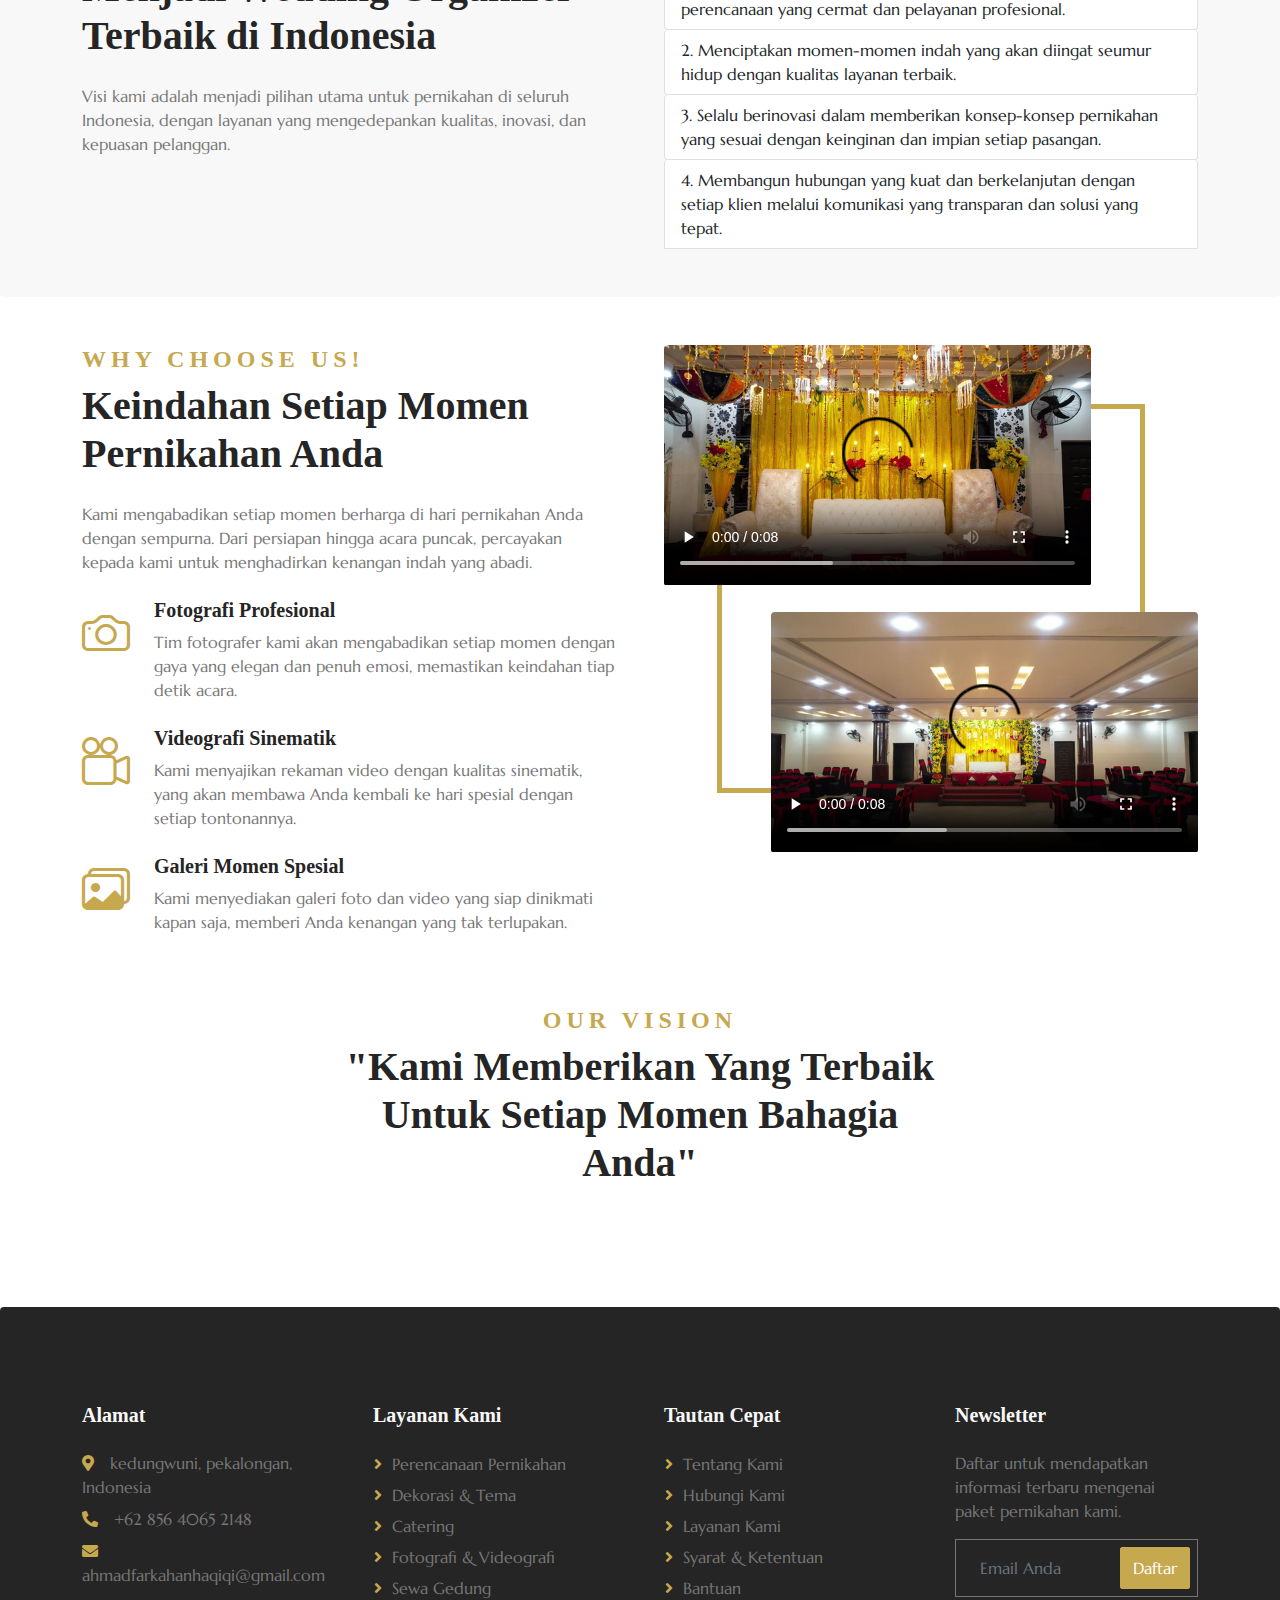
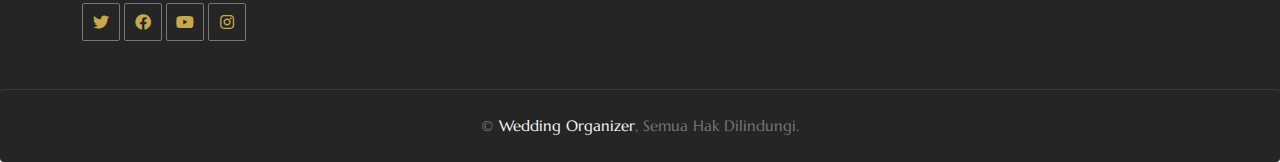
<file: about.html>
<!DOCTYPE html>
<html lang="en">
<head>
    <meta charset="utf-8">
    <title>Wedding Organizer - About</title>
    <meta content="width=device-width, initial-scale=1.0" name="viewport">
    <meta content="" name="keywords">
    <meta content="" name="description">

    <!-- Favicon -->
    <link href="img/icons/logo.png" rel="icon">

    <!-- Google Web Fonts -->
    <link rel="preconnect" href="https://fonts.googleapis.com">
    <link rel="preconnect" href="https://fonts.gstatic.com" crossorigin>
    <link href="https://fonts.googleapis.com/css2?family=Great+Vibes&family=Marcellus&display=swap" rel="stylesheet">

    <!-- Icon Font Stylesheet -->
    <link href="https://cdnjs.cloudflare.com/ajax/libs/font-awesome/5.10.0/css/all.min.css" rel="stylesheet">
    <link rel="stylesheet" href="https://cdn.jsdelivr.net/npm/bootstrap-icons@1.11.3/font/bootstrap-icons.min.css">

    <!-- Boostraps Stylesheet -->
    <link href="css/bootstrap.min.css" rel="stylesheet">

    <!-- CSS Stylesheet -->
    <link href="css/style.css" rel="stylesheet">
</head>
<body>
    <!-- Navbar Start -->
    <nav class="navbar navbar-expand-lg bg-white navbar-light sticky-top py-lg-0 px-lg-5  " >
        <a href="index.html" class="navbar-brand d-flex ms-4 ms-lg-0">
            <img class="me-2" src="img/icons/logo.png" alt="" style="width: 40px;">
            <h3 class="text-primary m-0 mt-2">WEDDING</h3>
        </a>
        <button type="button" class="navbar-toggler me-4" data-bs-toggle="collapse" data-bs-target="#navbarCollapse">
            <span class="navbar-toggler-icon"></span>
        </button>
        <div class="collapse navbar-collapse" id="navbarCollapse">
            <div class="navbar-nav ms-auto p-4 p-lg-0 d-flex align-items-center">
                <a href="index.html" class="nav-item nav-link">Home</a>
                <a href="about.html" class="nav-item nav-link active">About</a>
                <a href="service.html" class="nav-item nav-link">Services</a>
                <a href="team.html" class="nav-item nav-link">Team</a>
                <a href="gallery.html" class="nav-item nav-link">Gallery</a>
                <a href="contact.html" class="nav-item nav-link">Contact</a>
                <a href="login-register.html" class="btn btn-primary w-100 py-2 px-4">Login</a>
            </div>
        </div>
    </nav>
    <!-- Navbar End -->


    <!-- Page Header Start -->
    <div class="container-fluid page-header py-5 mb-5  " >
        <div class="container py-5">
            <h1 class="display-1 text-white animated slideInDown">About Us</h1>
            <nav aria-label="breadcrumb animated slideInDown">
                <ol class="breadcrumb text-uppercase mb-0">
                    <li class="breadcrumb-item"><a class="text-white" href="index.html">Home</a></li>
                    <li class="breadcrumb-item text-primary active" aria-current="page">About</li>
                </ol>
            </nav>
        </div>
    </div>
    <!-- Page Header End -->


    <!-- About Start -->
    <div class="container-xxl py-5">
        <div class="container">
            <div class="row g-5">
                <div class="col-lg-6  " >
                    <div class="about-img">
                        <img class="img-fluid" src="img/about-1.jpg" alt="Pernikahan 1">
                        <img class="img-fluid" src="img/about-2.jpg" alt="Pernikahan 2">
                    </div>
                </div>
                <div class="col-lg-6  " >
                    <h4 class="section-title">About Us</h4>
                    <h1 class="display-6 mb-4">Mewujudkan Pernikahan Impian Anda dengan Layanan Profesional</h1>
                    <p>Kami adalah tim wedding organizer yang berdedikasi untuk memastikan setiap momen pernikahan Anda berkesan dan sempurna. Dengan pengalaman bertahun-tahun, kami siap membantu Anda mengurus setiap detail agar Anda dapat menikmati hari istimewa tanpa stres.</p>
                    <p class="mb-4">Dari konsep kreatif hingga eksekusi yang mulus, kami merancang acara yang sesuai dengan keinginan Anda, menggabungkan kreativitas dan profesionalisme untuk menciptakan pengalaman yang tak terlupakan.</p>
                    <div class="d-flex align-items-center mb-5">
                        <div class="d-flex flex-shrink-0 align-items-center justify-content-center border border-5 border-primary" style="width: 120px; height: 120px;">
                            <h1 class="display-1 mb-n2" data-toggle="counter-up">10</h1>
                        </div>
                        <div class="ps-4">
                            <h5>Tahun</h5>
                            <h5>Pengalaman</h5>
                            <h5 class="mb-0">Di Industri Pernikahan</h5>
                        </div>
                    </div>
                </div>
            </div>
        </div>
    </div>
    <!-- About End -->
    
    <!-- Sejarah Start -->
    <div class="container-xxl py-5">
        <div class="container">
            <div class="row g-5">
                <div class="col-lg-12  " >
                    <h4 class="section-title">Our Journey</h4>
                    <h1 class="display-6 mb-4">Perjalanan Kami Menuju Keunggulan</h1>
                    <p>Didirikan pada tahun 2014, Wedding Organizer kami lahir dari kecintaan kami terhadap seni pernikahan dan dedikasi untuk menciptakan momen yang tak terlupakan. Berawal dari acara kecil di lingkungan lokal, kami terus tumbuh menjadi salah satu wedding organizer terkemuka di Indonesia.</p>
                    <p class="mb-4">Dengan pengalaman yang matang dan komitmen terhadap inovasi, kami telah berhasil menyelenggarakan berbagai acara pernikahan dengan beragam tema dan skala, mulai dari yang sederhana hingga yang paling megah. Kami percaya bahwa setiap pernikahan adalah perjalanan cinta yang harus dirayakan dengan cara yang paling spesial.</p>
                </div>
            </div>
        </div>
    </div>
    <!-- Sejarah End -->

    <!-- Visi Misi Start -->
    <div class="container-xxl py-5 bg-light">
        <div class="container">
            <div class="row g-5">
                <div class="col-lg-6  " >
                    <h4 class="section-title">Our Vision</h4>
                    <h1 class="display-6 mb-4">Menjadi Wedding Organizer Terbaik di Indonesia</h1>
                    <p>Visi kami adalah menjadi pilihan utama untuk pernikahan di seluruh Indonesia, dengan layanan yang mengedepankan kualitas, inovasi, dan kepuasan pelanggan.</p>
                </div>
                <div class="col-lg-6  " >
                    <h4 class="section-title">Our Mision</h4>
                    <ul class="list-group">
                        <li class="list-group-item">1. Memberikan pengalaman pernikahan yang luar biasa melalui perencanaan yang cermat dan pelayanan profesional.</li>
                        <li class="list-group-item">2. Menciptakan momen-momen indah yang akan diingat seumur hidup dengan kualitas layanan terbaik.</li>
                        <li class="list-group-item">3. Selalu berinovasi dalam memberikan konsep-konsep pernikahan yang sesuai dengan keinginan dan impian setiap pasangan.</li>
                        <li class="list-group-item">4. Membangun hubungan yang kuat dan berkelanjutan dengan setiap klien melalui komunikasi yang transparan dan solusi yang tepat.</li>
                    </ul>
                </div>
            </div>
        </div>
    </div>
    <!-- Visi Misi End -->

    <!-- Feature Start -->
    <div class="container-xxl py-5">
        <div class="container">
            <div class="row g-5">
                <div class="col-lg-6 " >
                    <h4 class="section-title">Why Choose Us!</h4>
                    <h1 class="display-6 mb-4">Keindahan Setiap Momen Pernikahan Anda</h1>
                    <p class="mb-4">Kami mengabadikan setiap momen berharga di hari pernikahan Anda dengan sempurna. Dari persiapan hingga acara puncak, percayakan kepada kami untuk menghadirkan kenangan indah yang abadi.</p>
                    <div class="row g-4">
                        <div class="col-12">
                            <div class="d-flex align-items-start">
                                <i class="bi bi-camera feature-icon"></i>
                                <div class="ms-4">
                                    <h5>Fotografi Profesional</h5>
                                    <p class="mb-0">Tim fotografer kami akan mengabadikan setiap momen dengan gaya yang elegan dan penuh emosi, memastikan keindahan tiap detik acara.</p>
                                </div>
                            </div>
                        </div>
                        <div class="col-12">
                            <div class="d-flex align-items-start">
                                <i class="bi bi-camera-reels feature-icon"></i>
                                <div class="ms-4">
                                    <h5>Videografi Sinematik</h5>
                                    <p class="mb-0">Kami menyajikan rekaman video dengan kualitas sinematik, yang akan membawa Anda kembali ke hari spesial dengan setiap tontonannya.</p>
                                </div>
                            </div>
                        </div>
                        <div class="col-12">
                            <div class="d-flex align-items-start">
                                <i class="bi bi-images feature-icon"></i>
                                <div class="ms-4">
                                    <h5>Galeri Momen Spesial</h5>
                                    <p class="mb-0">Kami menyediakan galeri foto dan video yang siap dinikmati kapan saja, memberi Anda kenangan yang tak terlupakan.</p>
                                </div>
                            </div>
                        </div>
                    </div>
                </div>
                <div class="col-lg-6 ">
                    <div class="feature-video w-100 h-100">
                        <video class="img-fluid" controls>
                            <source src="video/video-2.mp4" type="video/mp4">
                        </video>
                        <video class="img-fluid" controls>
                            <source src="video/video-1.mp4" type="video/mp4">
                        </video>
                    </div>
                </div>
            </div>
        </div>
    </div>
    <!-- Feture End -->
    
    <!-- Slogan Section Start-->
    <div class="container-xxl py-4">
        <div class="container">
            <div class="text-center mx-auto mb-5" style="max-width: 600px;">
                <h4 class="section-title">Our Vision</h4>
                <h1 class="slogan-text display-6 mb-4">"Kami Memberikan Yang Terbaik Untuk Setiap Momen Bahagia Anda"</h1>
            </div>
        </div>
    </div>
    <!-- Slogan Section End-->

    <!-- Footer Start -->
    <div class="container-fluid bg-dark text-body footer mt-5 pt-5 px-0  " >
        <div class="container py-5">
            <div class="row g-5">
                <div class="col-lg-3 col-md-6">
                    <h5 class="text-light mb-4">Alamat</h5>
                    <p class="mb-2"><i class="fa fa-map-marker-alt text-primary me-3"></i>kedungwuni, pekalongan, Indonesia</p>
                    <p class="mb-2"><i class="fa fa-phone-alt text-primary me-3"></i>+62 856 4065 2148</p>
                    <p class="mb-2"><i class="fa fa-envelope text-primary me-3"></i>ahmadfarkahanhaqiqi@gmail.com</p>
                    <div class="d-flex pt-2">
                        <a class="btn btn-square btn-outline-body me-1" href="https://x.com/"><i class="fab fa-twitter"></i></a>
                        <a class="btn btn-square btn-outline-body me-1" href="https://www.facebook.com/farkhan.farkhan.5203?mibextid=rS40aB7S9Ucbxw6v"><i class="fab fa-facebook"></i></a>
                        <a class="btn btn-square btn-outline-body me-1" href="https://www.youtube.com"><i class="fab fa-youtube"></i></a>
                        <a class="btn btn-square btn-outline-body me-0" href="https://www.instagram.com/farkhan_haqi?igsh=YzljYTk1ODg3Zg=="><i class="fab fa-instagram"></i></a>
                    </div>
                </div>
                <div class="col-lg-3 col-md-6">
                    <h5 class="text-light mb-4">Layanan Kami</h5>
                    <a class="btn btn-link" href="service.html">Perencanaan Pernikahan</a>
                    <a class="btn btn-link" href="service.html">Dekorasi & Tema</a>
                    <a class="btn btn-link" href="service.html">Catering</a>
                    <a class="btn btn-link" href="service.html">Fotografi & Videografi</a>
                    <a class="btn btn-link" href="service.html">Sewa Gedung</a>
                </div>
                <div class="col-lg-3 col-md-6">
                    <h5 class="text-light mb-4">Tautan Cepat</h5>
                    <a class="btn btn-link" href="about.html">Tentang Kami</a>
                    <a class="btn btn-link" href="contact.html">Hubungi Kami</a>
                    <a class="btn btn-link" href="service.html">Layanan Kami</a>
                    <a class="btn btn-link" href="">Syarat & Ketentuan</a>
                    <a class="btn btn-link" href="">Bantuan</a>
                </div>
                <div class="col-lg-3 col-md-6">
                    <h5 class="text-light mb-4">Newsletter</h5>
                    <p>Daftar untuk mendapatkan informasi terbaru mengenai paket pernikahan kami.</p>
                    <div class="position-relative mx-auto" style="max-width: 400px;">
                        <input class="form-control bg-transparent w-100 py-3 ps-4 pe-5" type="text" placeholder="Email Anda">
                        <a href="login-register.html" type="button" class="btn btn-primary py-2 position-absolute top-0 end-0 mt-2 me-2">Daftar</a>
                    </div>
                </div>
            </div>
        </div>
        <div class="container-fluid copyright">
            <div class="container">
                <div class="row">
                    <div class="col-md-13 text-center mb-3 mb-md-0">
                        &copy; <a href="#">Wedding Organizer</a>, Semua Hak Dilindungi.
                    </div>
                </div>
                </div>
            </div>
        </div>
    </div>    
    <!-- Footer End -->


    <!-- Back to Top -->
    <a href="#" class="btn btn-lg btn-primary btn-lg-square back-to-top"><i class="bi bi-arrow-up"></i></a>
    
    <!-- Template Javascript -->
    <script src="js/bootstrap.bundle.min.js"></script>
</body>
</html>
</file>
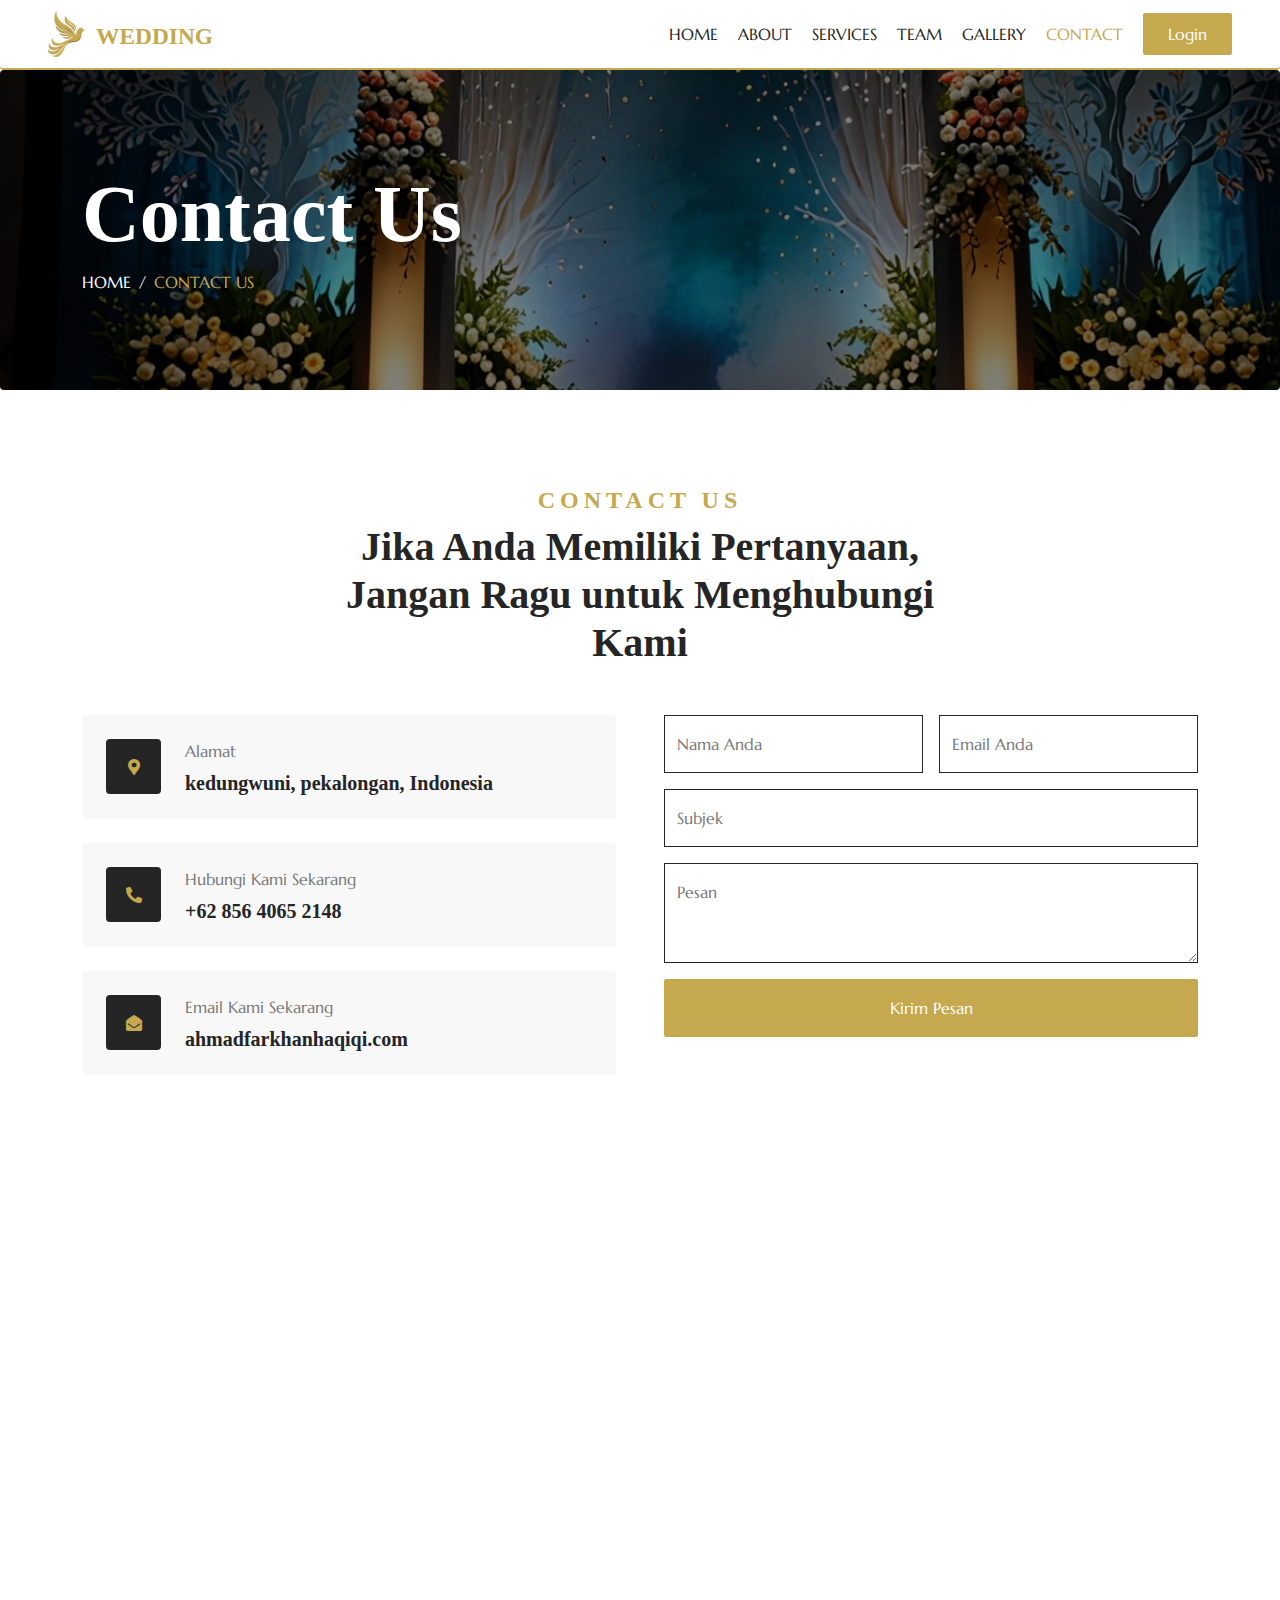
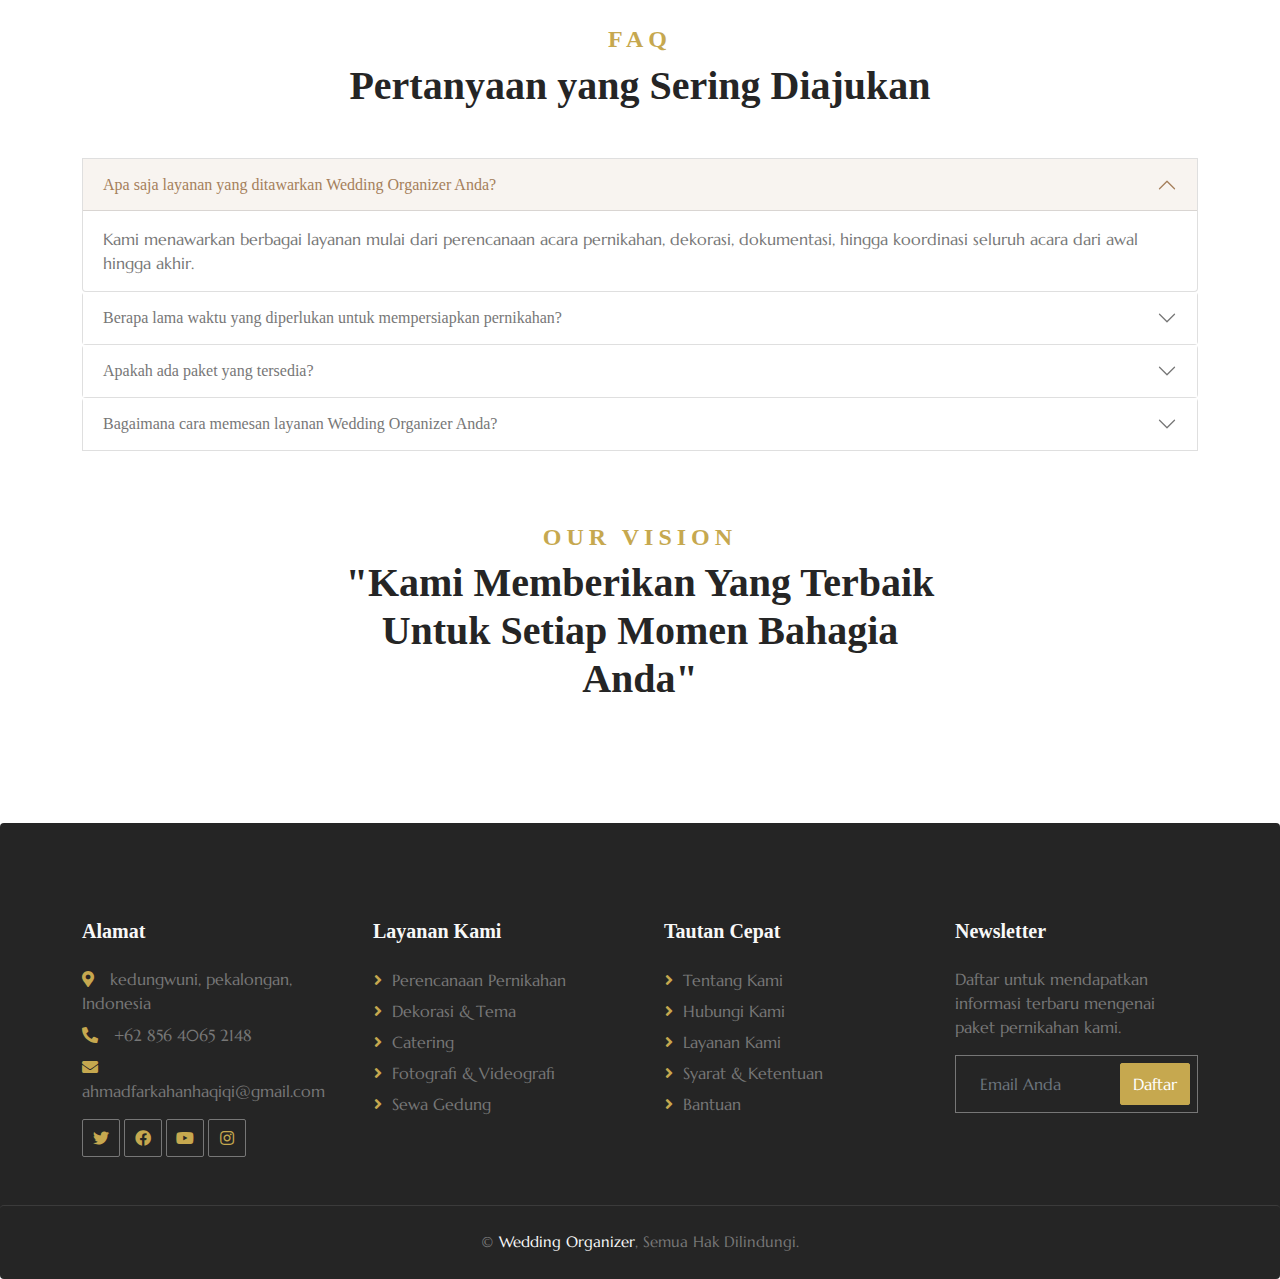
<file: contact.html>
<!DOCTYPE html>
<html lang="en">
<head>
    <meta charset="utf-8">
    <title>Wedding Organizer - Contact</title>
    <meta content="width=device-width, initial-scale=1.0" name="viewport">
    <meta content="" name="keywords">
    <meta content="" name="description">

    <!-- Favicon -->
    <link href="img/icons/logo.png" rel="icon">

    <!-- Google Web Fonts -->
    <link rel="preconnect" href="https://fonts.googleapis.com">
    <link rel="preconnect" href="https://fonts.gstatic.com" crossorigin>
    <link href="https://fonts.googleapis.com/css2?family=Great+Vibes&family=Marcellus&display=swap" rel="stylesheet">

    <!-- Icon Font Stylesheet -->
    <link href="https://cdnjs.cloudflare.com/ajax/libs/font-awesome/5.10.0/css/all.min.css" rel="stylesheet">
    <link rel="stylesheet" href="https://cdn.jsdelivr.net/npm/bootstrap-icons@1.11.3/font/bootstrap-icons.min.css">

    <!-- Boostraps Stylesheet -->
    <link href="css/bootstrap.min.css" rel="stylesheet">

    <!-- CSS Stylesheet -->
    <link href="css/style.css" rel="stylesheet">
</head>
<body>
    <!-- Navbar Start -->
    <nav class="navbar navbar-expand-lg bg-white navbar-light sticky-top py-lg-0 px-lg-5  " >
        <a href="index.html" class="navbar-brand d-flex ms-4 ms-lg-0">
            <img class="me-2" src="img/icons/logo.png" alt="" style="width: 40px;">
            <h3 class="text-primary m-0 mt-2">WEDDING</h3>
        </a>
        <button type="button" class="navbar-toggler me-4" data-bs-toggle="collapse" data-bs-target="#navbarCollapse">
            <span class="navbar-toggler-icon"></span>
        </button>
        <div class="collapse navbar-collapse" id="navbarCollapse">
            <div class="navbar-nav ms-auto p-4 p-lg-0 d-flex align-items-center">
                <a href="index.html" class="nav-item nav-link">Home</a>
                <a href="about.html" class="nav-item nav-link">About</a>
                <a href="service.html" class="nav-item nav-link">Services</a>
                <a href="team.html" class="nav-item nav-link">Team</a>
                <a href="gallery.html" class="nav-item nav-link">Gallery</a>
                <a href="contact.html" class="nav-item nav-link active">Contact</a>
                <a href="login-register.html" class="btn btn-primary w-100 py-2 px-4">Login</a>
            </div>
        </div>
    </nav>
    <!-- Navbar End -->


    <!-- Page Header Start -->
    <div class="container-fluid page-header py-5 mb-5  " >
        <div class="container py-5">
            <h1 class="display-1 text-white animated slideInDown">Contact Us</h1>
            <nav aria-label="breadcrumb animated slideInDown">
                <ol class="breadcrumb text-uppercase mb-0">
                    <li class="breadcrumb-item"><a class="text-white" href="index.html">Home</a></li>
                    <li class="breadcrumb-item text-primary active" aria-current="page">Contact Us</li>
                </ol>
            </nav>
        </div>
    </div>
    <!-- Page Header End -->


    <!-- Contact Start -->
    <!-- Kontak Start -->
    <div class="container-xxl py-5">
        <div class="container">
            <div class="text-center mx-auto mb-5 " style="max-width: 600px;">
                <h4 class="section-title">Contact Us</h4>
                <h1 class="display-6 mb-4">Jika Anda Memiliki Pertanyaan, Jangan Ragu untuk Menghubungi Kami</h1>
            </div>
            <div class="row g-5">
                <div class="col-lg-6">
                    <div class="d-flex flex-column justify-content-between h-100">
                        <div class="bg-light d-flex align-items-center w-100 p-4 mb-4">
                            <div class="d-flex flex-shrink-0 align-items-center justify-content-center bg-dark" style="width: 55px; height: 55px;">
                                <i class="fa fa-map-marker-alt text-primary"></i>
                            </div>
                            <div class="ms-4">
                                <p class="mb-2">Alamat</p>
                                <h5 class="mb-0">kedungwuni, pekalongan, Indonesia</h5>
                            </div>
                        </div>
                        <div class="bg-light d-flex align-items-center w-100 p-4 mb-4">
                            <div class="d-flex flex-shrink-0 align-items-center justify-content-center bg-dark" style="width: 55px; height: 55px;">
                                <i class="fa fa-phone-alt text-primary"></i>
                            </div>
                            <div class="ms-4">
                                <p class="mb-2">Hubungi Kami Sekarang</p>
                                <h5 class="mb-0">+62 856 4065 2148</h5>
                            </div>
                        </div>
                        <div class="bg-light d-flex align-items-center w-100 p-4">
                            <div class="d-flex flex-shrink-0 align-items-center justify-content-center bg-dark" style="width: 55px; height: 55px;">
                                <i class="fa fa-envelope-open text-primary"></i>
                            </div>
                            <div class="ms-4">
                                <p class="mb-2">Email Kami Sekarang</p>
                                <h5 class="mb-0">ahmadfarkhanhaqiqi.com</h5>
                            </div>
                        </div>
                    </div>
                </div>
                <div class="col-lg-6">
                    <form>
                        <div class="row g-3">
                            <div class="col-md-6">
                                <div class="form-floating">
                                    <input type="text" class="form-control" id="name" placeholder="Nama Anda">
                                    <label for="name">Nama Anda</label>
                                </div>
                            </div>
                            <div class="col-md-6">
                                <div class="form-floating">
                                    <input type="email" class="form-control" id="email" placeholder="Email Anda">
                                    <label for="email">Email Anda</label>
                                </div>
                            </div>
                            <div class="col-12">
                                <div class="form-floating">
                                    <input type="text" class="form-control" id="subject" placeholder="Subjek">
                                    <label for="subject">Subjek</label>
                                </div>
                            </div>
                            <div class="col-12">
                                <div class="form-floating">
                                    <textarea class="form-control" placeholder="Tulis pesan di sini" id="message" style="height: 100px"></textarea>
                                    <label for="message">Pesan</label>
                                </div>
                            </div>
                            <div class="col-12">
                                <button class="btn btn-primary w-100 py-3" type="submit">Kirim Pesan</button>
                            </div>
                        </div>
                    </form>
                </div>
            </div>
        </div>
    </div>
    <!-- Contact End -->


    <!-- Google Map Start -->
    <div class="container-xxl pt-5 px-0  " >
        <iframe src="https://www.google.com/maps/embed?pb=!1m16!1m12!1m3!1d1873.9577130873354!2d109.64282506328738!3d-6.965027868093831!2m3!1f0!2f0!3f0!3m2!1i1024!2i768!4f13.1!2m1!1sgembong%20gg%20beringin%203!5e0!3m2!1sid!2sid!4v1730951860628!5m2!1sid!2sid"" 
        width="100%" height="400" style="border:0;" allowfullscreen="" loading="lazy"></iframe>

    </div>
    <!-- Google Map End -->
    
    <!-- FAQ Start -->
    <div class="container-xxl py-5">
        <div class="container">
            <div class="text-center mx-auto mb-5" style="max-width: 600px;">
                <h4 class="section-title">FAQ</h4>
                <h1 class="display-6 mb-4">Pertanyaan yang Sering Diajukan</h1>
            </div>
            <div class="accordion" id="faqAccordion">
                <div class="accordion-item">
                    <h2 class="accordion-header" id="faqHeading1">
                        <button class="accordion-button" type="button" data-bs-toggle="collapse" data-bs-target="#faqCollapse1" aria-expanded="true" aria-controls="faqCollapse1">
                            Apa saja layanan yang ditawarkan Wedding Organizer Anda?
                        </button>
                    </h2>
                    <div id="faqCollapse1" class="accordion-collapse collapse show" aria-labelledby="faqHeading1" data-bs-parent="#faqAccordion">
                        <div class="accordion-body">
                            Kami menawarkan berbagai layanan mulai dari perencanaan acara pernikahan, dekorasi, dokumentasi, hingga koordinasi seluruh acara dari awal hingga akhir.
                        </div>
                    </div>
                </div>
                <div class="accordion-item">
                    <h2 class="accordion-header" id="faqHeading2">
                        <button class="accordion-button collapsed" type="button" data-bs-toggle="collapse" data-bs-target="#faqCollapse2" aria-expanded="false" aria-controls="faqCollapse2">
                            Berapa lama waktu yang diperlukan untuk mempersiapkan pernikahan?
                        </button>
                    </h2>
                    <div id="faqCollapse2" class="accordion-collapse collapse" aria-labelledby="faqHeading2" data-bs-parent="#faqAccordion">
                        <div class="accordion-body">
                            Waktu persiapan biasanya memakan waktu sekitar 3 hingga 6 bulan tergantung pada skala dan kompleksitas acara. Namun, kami juga menawarkan layanan pernikahan kilat jika dibutuhkan.
                        </div>
                    </div>
                </div>
                <div class="accordion-item">
                    <h2 class="accordion-header" id="faqHeading3">
                        <button class="accordion-button collapsed" type="button" data-bs-toggle="collapse" data-bs-target="#faqCollapse3" aria-expanded="false" aria-controls="faqCollapse3">
                            Apakah ada paket yang tersedia?
                        </button>
                    </h2>
                    <div id="faqCollapse3" class="accordion-collapse collapse" aria-labelledby="faqHeading3" data-bs-parent="#faqAccordion">
                        <div class="accordion-body">
                            Ya, kami memiliki beberapa paket pernikahan yang bisa disesuaikan dengan kebutuhan dan anggaran Anda, mulai dari paket sederhana hingga paket premium.
                        </div>
                    </div>
                </div>
                <div class="accordion-item">
                    <h2 class="accordion-header" id="faqHeading4">
                        <button class="accordion-button collapsed" type="button" data-bs-toggle="collapse" data-bs-target="#faqCollapse4" aria-expanded="false" aria-controls="faqCollapse4">
                            Bagaimana cara memesan layanan Wedding Organizer Anda?
                        </button>
                    </h2>
                    <div id="faqCollapse4" class="accordion-collapse collapse" aria-labelledby="faqHeading4" data-bs-parent="#faqAccordion">
                        <div class="accordion-body">
                            Anda bisa memesan layanan kami melalui formulir kontak di halaman ini atau menghubungi kami langsung melalui telepon atau email yang tertera.
                        </div>
                    </div>
                </div>
            </div>
        </div>
    </div>
    <!-- FAQ End -->

    

    <!-- Slogan Section Start-->
    <div class="container-xxl py-4">
        <div class="container">
            <div class="text-center mx-auto mb-5" style="max-width: 600px;">
                <h4 class="section-title">Our Vision</h4>
                <h1 class="slogan-text display-6 mb-4">"Kami Memberikan Yang Terbaik Untuk Setiap Momen Bahagia Anda"</h1>
            </div>
        </div>
    </div>
    <!-- Slogan Section End-->

    <!-- Footer Start -->
    <div class="container-fluid bg-dark text-body footer mt-5 pt-5 px-0  " >
        <div class="container py-5">
            <div class="row g-5">
                <div class="col-lg-3 col-md-6">
                    <h5 class="text-light mb-4">Alamat</h5>
                    <p class="mb-2"><i class="fa fa-map-marker-alt text-primary me-3"></i>kedungwuni, pekalongan, Indonesia</p>
                    <p class="mb-2"><i class="fa fa-phone-alt text-primary me-3"></i>+62 856 4065 2148</p>
                    <p class="mb-2"><i class="fa fa-envelope text-primary me-3"></i>ahmadfarkahanhaqiqi@gmail.com</p>
                    <div class="d-flex pt-2">
                        <a class="btn btn-square btn-outline-body me-1" href="https://x.com/"><i class="fab fa-twitter"></i></a>
                        <a class="btn btn-square btn-outline-body me-1" href="https://www.facebook.com/farkhan.farkhan.5203?mibextid=rS40aB7S9Ucbxw6v"><i class="fab fa-facebook"></i></a>
                        <a class="btn btn-square btn-outline-body me-1" href="https://www.youtube.com"><i class="fab fa-youtube"></i></a>
                        <a class="btn btn-square btn-outline-body me-0" href="https://www.instagram.com/farkhan_haqi?igsh=YzljYTk1ODg3Zg=="><i class="fab fa-instagram"></i></a>
                    </div>
                </div>
                <div class="col-lg-3 col-md-6">
                    <h5 class="text-light mb-4">Layanan Kami</h5>
                    <a class="btn btn-link" href="service.html">Perencanaan Pernikahan</a>
                    <a class="btn btn-link" href="service.html">Dekorasi & Tema</a>
                    <a class="btn btn-link" href="service.html">Catering</a>
                    <a class="btn btn-link" href="service.html">Fotografi & Videografi</a>
                    <a class="btn btn-link" href="service.html">Sewa Gedung</a>
                </div>
                <div class="col-lg-3 col-md-6">
                    <h5 class="text-light mb-4">Tautan Cepat</h5>
                    <a class="btn btn-link" href="about.html">Tentang Kami</a>
                    <a class="btn btn-link" href="contact.html">Hubungi Kami</a>
                    <a class="btn btn-link" href="service.html">Layanan Kami</a>
                    <a class="btn btn-link" href="">Syarat & Ketentuan</a>
                    <a class="btn btn-link" href="">Bantuan</a>
                </div>
                <div class="col-lg-3 col-md-6">
                    <h5 class="text-light mb-4">Newsletter</h5>
                    <p>Daftar untuk mendapatkan informasi terbaru mengenai paket pernikahan kami.</p>
                    <div class="position-relative mx-auto" style="max-width: 400px;">
                        <input class="form-control bg-transparent w-100 py-3 ps-4 pe-5" type="text" placeholder="Email Anda">
                        <a href="login-register.html" type="button" class="btn btn-primary py-2 position-absolute top-0 end-0 mt-2 me-2">Daftar</a>
                    </div>
                </div>
            </div>
        </div>
        <div class="container-fluid copyright">
            <div class="container">
                <div class="row">
                    <div class="col-md-13 text-center mb-3 mb-md-0">
                        &copy; <a href="#">Wedding Organizer</a>, Semua Hak Dilindungi.
                    </div>
                </div>
                </div>
            </div>
        </div>
    </div>    
    <!-- Footer End -->


    <!-- Back to Top -->
    <a href="#" class="btn btn-lg btn-primary btn-lg-square back-to-top"><i class="bi bi-arrow-up"></i></a>
    
    <!-- Template Javascript -->
    <script src="js/bootstrap.bundle.min.js"></script>
</body>
</html>
</file>
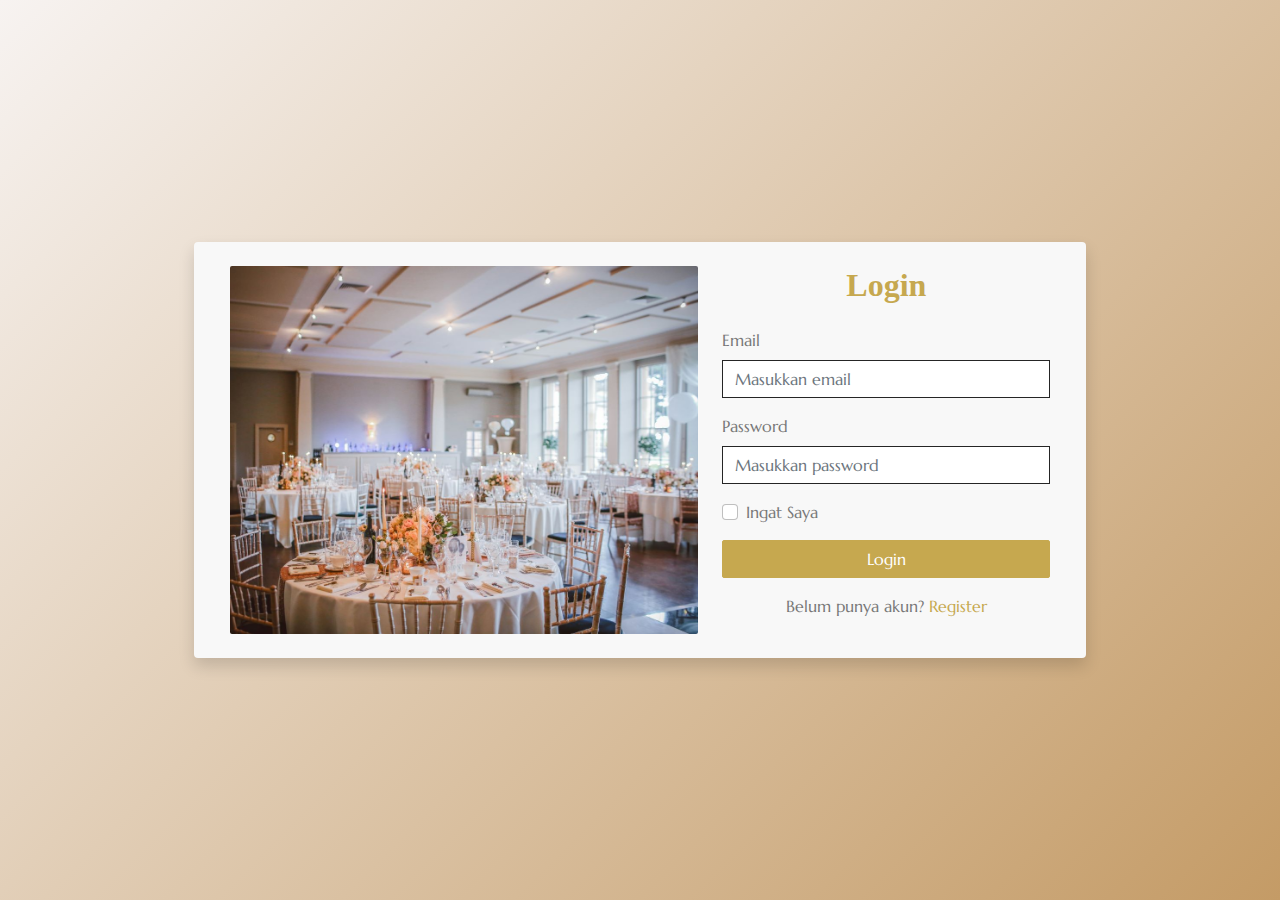
<file: login-register.html>
<!DOCTYPE html>
<html lang="id">
<head>
    <meta charset="utf-8">
    <title>Wedding Organizer - Login</title>
    <meta content="width=device-width, initial-scale=1.0" name="viewport">
    <meta content="" name="keywords">
    <meta content="" name="description">

    <!-- Favicon -->
    <link href="img/icons/logo.png" rel="icon">

    <!-- Google Web Fonts -->
    <link rel="preconnect" href="https://fonts.googleapis.com">
    <link rel="preconnect" href="https://fonts.gstatic.com" crossorigin>
    <link href="https://fonts.googleapis.com/css2?family=Great+Vibes&family=Marcellus&display=swap" rel="stylesheet">

    <!-- Icon Font Stylesheet -->
    <link href="https://cdnjs.cloudflare.com/ajax/libs/font-awesome/5.10.0/css/all.min.css" rel="stylesheet">
    <link rel="stylesheet" href="https://cdn.jsdelivr.net/npm/bootstrap-icons@1.11.3/font/bootstrap-icons.min.css">

    <!-- Boostraps Stylesheet -->
    <link href="css/bootstrap.min.css" rel="stylesheet">

    <!-- CSS Stylesheet -->
    <link href="css/style.css" rel="stylesheet">
</head>
<body style="background: linear-gradient(135deg, #f7f3f1 0%, #c49b66 100%);">
    <div class="container min-vh-100 d-flex align-items-center justify-content-center">
        <div class="row p-4 bg-light rounded-2 shadow" style="width: 80%;">
            <div class="col-7">
                <img class="w-100 h-100 object-fit-cover rounded-1" src="img/service-5.jpg" alt="" style=" object-fit: cover;">
            </div>
            <div class="col-5">
                <!-- Login Form -->
                <div id="login-form" class="form-box">
                    <h2 class="text-center mb-4" style="color: #c6a84f;">Login</h2>
                    <form>
                        <div class="mb-3">
                            <label for="login-email" class="form-label">Email</label>
                            <input type="email" class="form-control" id="login-email" placeholder="Masukkan email" required>
                        </div>
                        <div class="mb-3">
                            <label for="login-password" class="form-label">Password</label>
                            <input type="password" class="form-control" id="login-password" placeholder="Masukkan password" required>
                        </div>
                        <div class="form-check mb-3">
                            <input class="form-check-input" type="checkbox" id="rememberMe">
                            <label class="form-check-label" for="rememberMe">Ingat Saya</label>
                        </div>
                        <button type="submit" class="btn btn-primary w-100 mb-3" data-bs-toggle="modal" data-bs-target="#loginSuccessModal">Login</button>
                        <p class="text-center">Belum punya akun? <a href="#" onclick="showRegister()">Register</a></p>
                    </form>
                </div>
                
                <!-- Register Form -->
                <div id="register-form" class="form-box d-none">
                    <h2 class="text-center mb-4">Register</h2>
                    <form>
                        <div class="mb-3">
                            <label for="register-name" class="form-label">Nama Lengkap</label>
                            <input type="text" class="form-control" id="register-name" placeholder="Masukkan nama" required>
                        </div>
                        <div class="mb-3">
                            <label for="register-email" class="form-label">Email</label>
                            <input type="email" class="form-control" id="register-email" placeholder="Masukkan email" required>
                        </div>
                        <div class="mb-3">
                            <label for="register-password" class="form-label">Password</label>
                            <input type="password" class="form-control" id="register-password" placeholder="Masukkan password" required>
                        </div>
                        <div class="mb-3">
                            <label for="register-confirm-password" class="form-label">Konfirmasi Password</label>
                            <input type="password" class="form-control" id="register-confirm-password" placeholder="Konfirmasi password" required>
                        </div>
                        <button type="submit" class="btn btn-primary w-100 mb-3" data-bs-toggle="modal" data-bs-target="#signupSuccessModal">Register</button>
                        <p class="text-center">Sudah punya akun? <a href="#" onclick="showLogin()">Login</a></p>
                    </form>
                </div>
            </div>
        </div>
    </div>

    <!-- ModalSuccessful Login -->
    <div class="modal fade" id="loginSuccessModal" tabindex="-1" aria-labelledby="loginSuccessLabel" aria-hidden="true">
        <div class="modal-dialog">
            <div class="modal-content">
                <div class="modal-header" style="background-color: var(--primary);">
                    <h5 class="modal-title fs-5" id="exampleModalLabel">Login Berhasil</h5>
                    <button type="button" class="btn-close" data-bs-dismiss="modal" aria-label="Close"></button>
                </div>
                <div class="modal-body">
                    Selamat datang kembali! Anda telah berhasil login.
                </div>
                <div class="modal-footer">
                    <a class="btn btn-primary" href="index.html">Lanjutkan</a>
                </div>
            </div>
        </div>
    </div>

    <!-- Modal Successful Sign-up -->
    <div class="modal fade" id="signupSuccessModal" tabindex="-1" aria-labelledby="signupSuccessLabel" aria-hidden="true">
        <div class="modal-dialog">
            <div class="modal-content">
                <div class="modal-header" style="background-color: var(--primary);">
                    <h5 class="modal-title" id="signupSuccessLabel">Pendaftaran Berhasil</h5>
                    <button type="button" class="btn-close" data-bs-dismiss="modal" aria-label="Close"></button>
                </div>
                <div class="modal-body">
                    Terima kasih telah mendaftar! Akun Anda telah berhasil dibuat.
                </div>
                <div class="modal-footer">
                    <a class="btn btn-primary" href="index.html">Lanjutkan</a>
                </div>
            </div>
        </div>
    </div>
    


    <script src="js/bootstrap.bundle.min.js"></script>
    <script>
        function showRegister() {
            document.getElementById('login-form').classList.add('d-none');
            document.getElementById('register-form').classList.remove('d-none');
        }

        function showLogin() {
            document.getElementById('register-form').classList.add('d-none');
            document.getElementById('login-form').classList.remove('d-none');
        }
    </script>
</body>
</html>
</file>
<file: css/style.css>
:root {
    --primary: #c6a84f;
    --light: #F8F8F8;
    --dark: #252525;
}

* {
    scroll-behavior: smooth;
    transition: all 0.5s;
    font-family: "Marcellus", serif;
    border-radius: 4px;
}

h1, h2, h3, h4, h5, h6 {
    font-family: "Playfair Display", serif;
    font-optical-sizing: auto;
    font-weight: 600;
}

/* Button */
.btn {
    font-weight: 500;
    transition: .5s;
    border-radius: 2px;
}

.btn.btn-primary,
.btn.btn-secondary {
    color: #FFFFFF;
}

.btn-square {
    width: 38px;
    height: 38px;
}

.btn-sm-square {
    width: 32px;
    height: 32px;
}

.btn-lg-square {
    width: 48px;
    height: 48px;
}

.btn-square,
.btn-sm-square,
.btn-lg-square {
    padding: 0;
    display: flex;
    align-items: center;
    justify-content: center;
    font-weight: normal;
}

.btn-outline-body {
    color: var(--primary);
    border-color: #777777;
}

.btn-outline-body:hover {
    color: #FFFFFF;
    background: var(--primary);
    border-color: var(--primary);
}


.back-to-top {
    position: fixed;
    display: none;
    right: 30px;
    bottom: 30px;
    z-index: 99;
}

/* Navbar */
.navbar {
    border-bottom: solid 2px var(--primary);
    height: 70px;
}

.navbar .navbar-brand h3 {
    color: var(--primary);
}

.navbar .navbar-nav {
    background-color: #fff;
    padding: 0;
}

.navbar .navbar-nav .nav-link {
    margin-right: 20px;
    padding: 0;
    color: var(--dark);
    font-size: 1rem;
    font-weight: 500;
    text-transform: uppercase;
    outline: none;
}

.navbar .navbar-nav .nav-link:hover,
.navbar .navbar-nav .nav-link.active {
    color: var(--primary);
}

@media (max-width: 991.98px) {
    .navbar .navbar-nav .nav-link {
        margin-right: 0;
        padding: 10px 0;
    }

    .navbar .navbar-nav {
        border-top: 1px solid #EEEEEE;
    }
}


.page-header {
    background: linear-gradient(rgba(0, 0, 0, .5), rgba(0, 0, 0, .5)), url(../img/carousel-1.jpg) center center no-repeat;
    background-size: cover;
}

.breadcrumb-item+.breadcrumb-item::before {
    color: var(--light);
}


/* Corousel */
.carousel-inner, .carousel-item, .carousel-item img {
    height: 100vh;
    object-fit: cover;
}

.overlay {
    position: absolute;
    top: 0;
    bottom: 0;
    left: 0;
    right: 0;
    background: linear-gradient(rgba(0, 0, 0, 0.8) 40%, rgba(0, 0, 0, 0.3)); /* Gradasi gelap */
    z-index: 1;
}

.carousel-caption {
    z-index: 2;
    left: 10%;
    right: 30%;
    text-align: left;
}


/* Section Title */
.section-title {
    color: var(--primary);
    font-weight: 600;
    letter-spacing: 5px;
    text-transform: uppercase;
}


/* Facts */

.fact-item .fact-icon {
    width: 120px;
    height: 120px;
    margin-top: -60px;
    margin-bottom: 1.5rem;
    display: inline-flex;
    align-items: center;
    justify-content: center;
    background-color: #252525;
    border-radius: 4px;
    transition: .5s;
}

.fact-item:hover .fact-icon {
    background: var(--dark);
}

.fact-item .fact-icon i {
    color: var(--primary);
    font-size: 3rem;
    transition: .5;
}

.fact-item:hover .fact-icon i {
    color: #FFFFFF;
}


/* About */ 

.about-img {
    position: relative;
    height: 100%;
    min-height: 400px;
}


.about-img img {
    position: absolute;
    width: 60%;
    height: 80%;
    object-fit: cover;
}

.about-img img:last-child {
    margin: 20% 0 0 40%;
}

.about-img::before {
    position: absolute;
    content: "";
    width: 60%;
    height: 80%;
    top: 10%;
    left: 20%;
    border: 5px solid var(--primary);
    z-index: -1;
}

.feature-video::before {
    position: absolute;
    content: "";
    width: 80%;
    height: 66%;
    top: 10%;
    left: 10%;
    border: 5px solid var(--primary);
    z-index: -1;
}


/* Service */
.service-item .bg-img {
    position: absolute;
    width: 100%;
    height: 100%;
    object-fit: cover;
    z-index: -1;
}

.service-item .service-text {
    background: var(--light);
    transition: .5s;
}

.service-item:hover .service-text {
    background: rgba(0, 0, 0, .7);
}

.service-item .service-text i {
    color: var(--primary);
    font-size: 3rem;
}

.service-item * {
    transition: .5;
}

.service-item:hover * {
    color: #FFFFFF;
}

.service-item .btn {
    width: 40px;
    height: 40px;
    display: inline-flex;
    align-items: center;
    color: var(--dark);
    background: #FFFFFF;
    white-space: nowrap;
    overflow: hidden;
    border-radius: 2px;
    transition: .5s;
}

.service-item:hover .btn {
    width: 200px;
    text-align: center;
}

/* future */
.feature-icon {
    font-size: 3rem;
    color: var(--primary);
}

.feature-video {
    position: relative;
    height: 100%;
    min-height: 400px;
}

.feature-video video {
    position: absolute;
    width: 80%;
    object-fit: cover;
}

.feature-video video:last-child {
    margin: 50% 0 0 0;
    right: 0;
}

@media (max-width: 768px) {
    .feature-video {
        position: relative;
        height: 100%;
        min-height: 600px;
    }
}

@media (max-width: 426px) {
    .feature-video {
        min-height: 400px;
    }
}

/* Gallery */
.gallery-overlay {
    position: absolute;
    top: 0;
    left: 0;
    right: 0;
    bottom: 0;
    background: rgba(0, 0, 0, 0.6);
    display: flex;
    flex-direction: column;
    justify-content: center;
    align-items: center;
    opacity: 0;
    transition: opacity 0.3s ease;
    text-align: center;
}

.gallery-item:hover .gallery-overlay {
    opacity: 1;
}

.gallery-overlay h4 {
    font-size: 1.5rem;
    color: #fff;
    margin-bottom: 0.5rem;
}

.gallery-overlay span {
    font-size: 1rem;
    color: #ddd;
}

/* Team */
.team-items {
    margin: -.75rem;
}

.team-item {
    padding: .75rem;
}

.team-item::after {
    position: absolute;
    content: "";
    width: 100%;
    height: 0;
    top: 0;
    left: 0;
    background: #FFFFFF;
    transition: .5s;
    z-index: -1;
}

.team-item:hover::after {
    height: 100%;
    background: var(--primary);
}

.team-item .team-social {
    position: absolute;
    width: 100%;
    bottom: -20px;
    left: 0;
}

.team-item .team-social .btn {
    display: inline-flex;
    margin: 0 2px;
    color: var(--primary);
    background: var(--light);
}

.team-item .team-social .btn:hover {
    color: #FFFFFF;
    background: var(--primary);
}


/* Appointment */
.bootstrap-datetimepicker-widget.bottom {
    top: auto !important;
}

.bootstrap-datetimepicker-widget .table * {
    border-bottom-width: 0px;
}

.bootstrap-datetimepicker-widget .table th {
    font-weight: 500;
}

.bootstrap-datetimepicker-widget.dropdown-menu {
    padding: 10px;
    border-radius: 2px;
}

.bootstrap-datetimepicker-widget table td.active,
.bootstrap-datetimepicker-widget table td.active:hover {
    background: var(--primary);
}

.bootstrap-datetimepicker-widget table td.today::before {
    border-bottom-color: var(--primary);
}


/* Footer */
.footer .btn.btn-link {
    display: block;
    margin-bottom: 5px;
    padding: 0;
    text-align: left;
    color: #777777;
    font-weight: normal;
    text-transform: capitalize;
    transition: .3s;
}

.footer .btn.btn-link::before {
    position: relative;
    content: "\f105";
    font-family: "Font Awesome 5 Free";
    font-weight: 900;
    color: var(--primary);
    margin-right: 10px;
}

.footer .btn.btn-link:hover {
    color: var(--primary);
    letter-spacing: 1px;
    box-shadow: none;
}

.footer .form-control {
    border-color: #777777;
}

.footer .copyright {
    padding: 25px 0;
    font-size: 15px;
    border-top: 1px solid rgba(256, 256, 256, .1);
}

.footer .copyright a {
    color: var(--light);
}

.footer .copyright a:hover {
    color: var(--primary);
}
</file>
